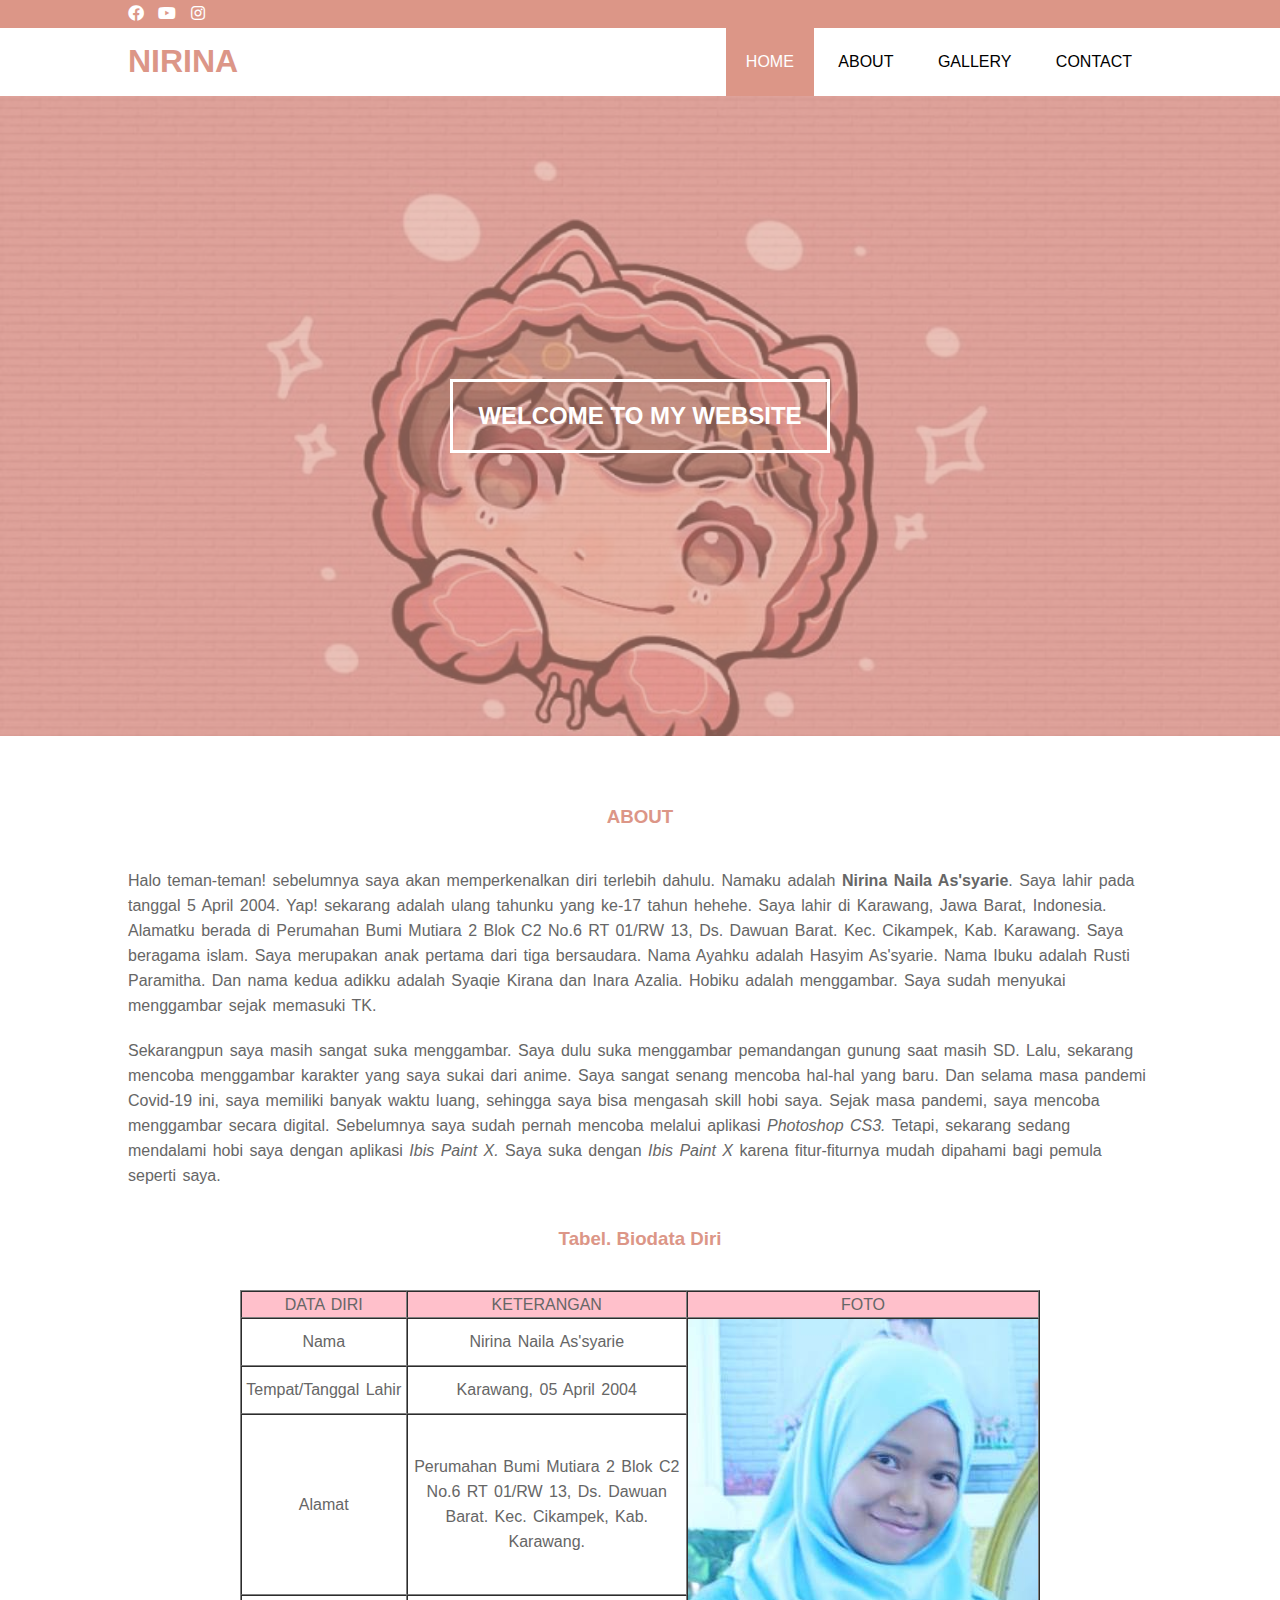
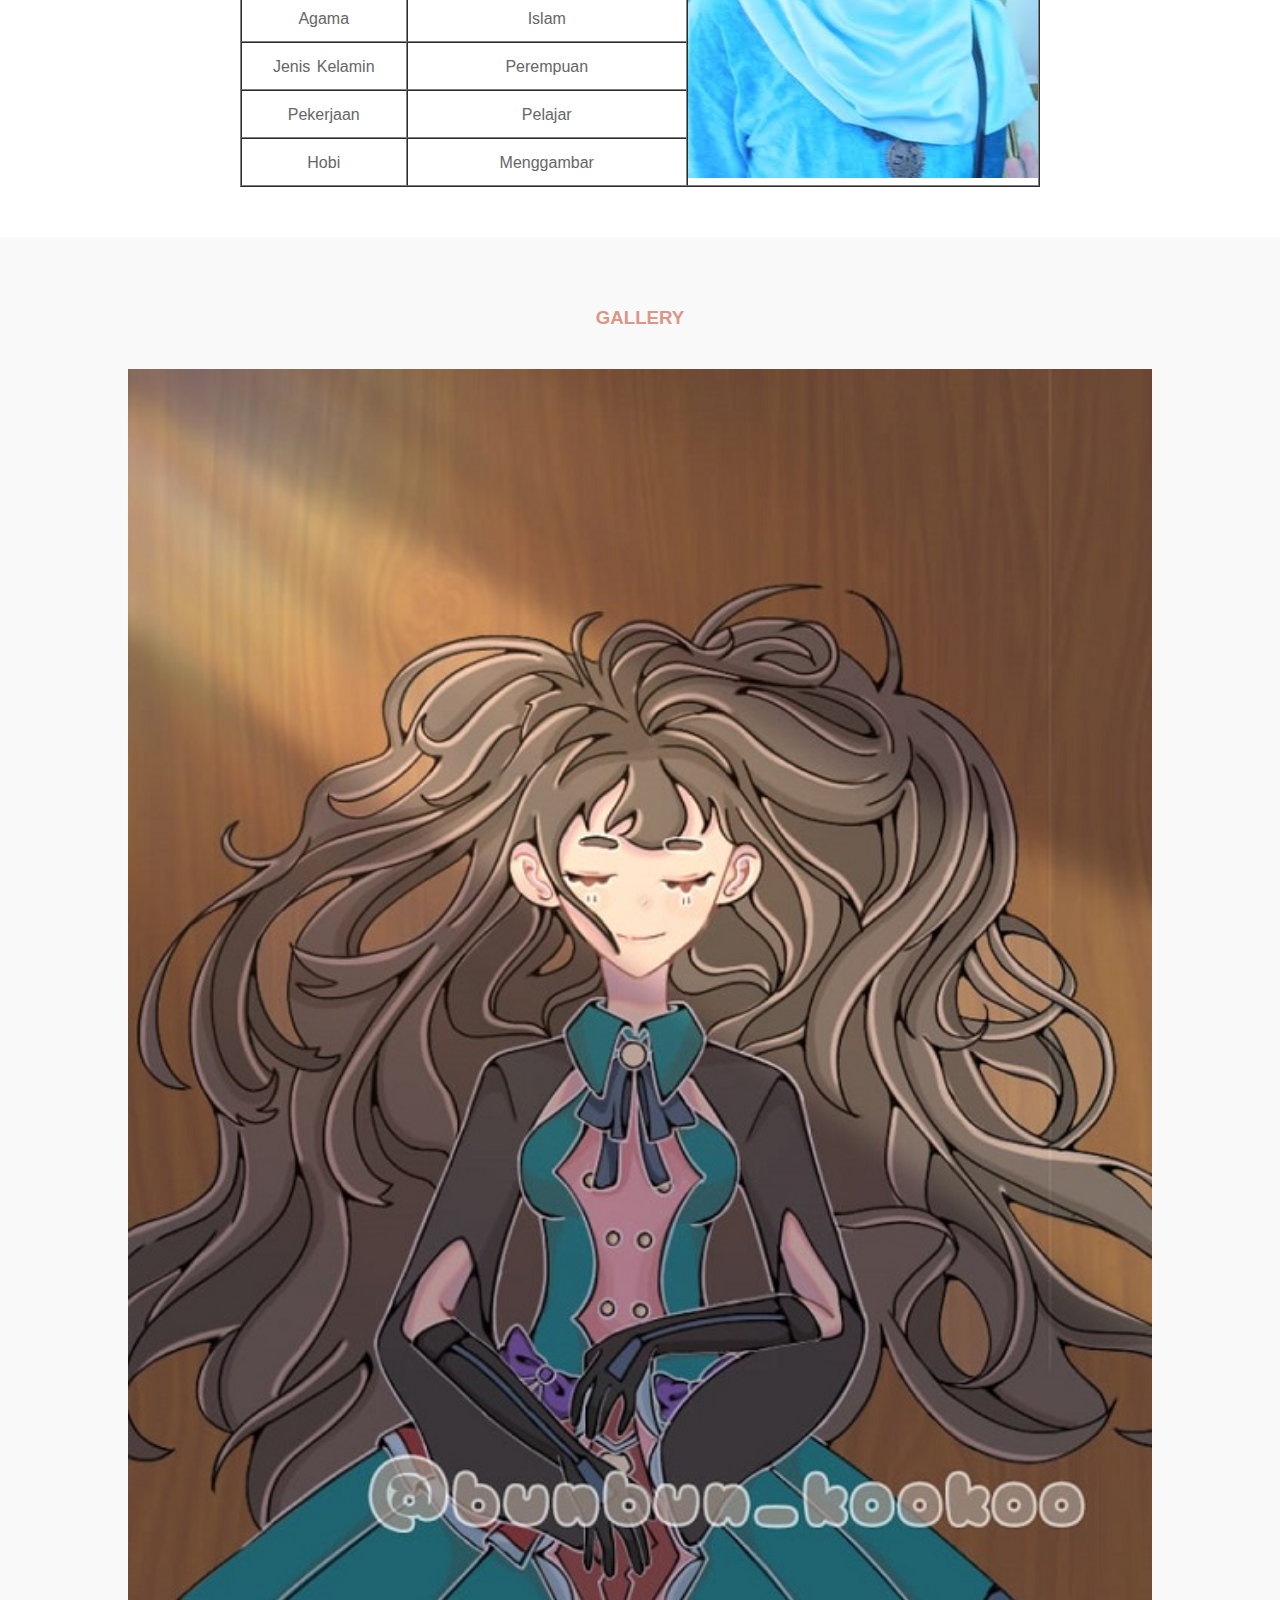
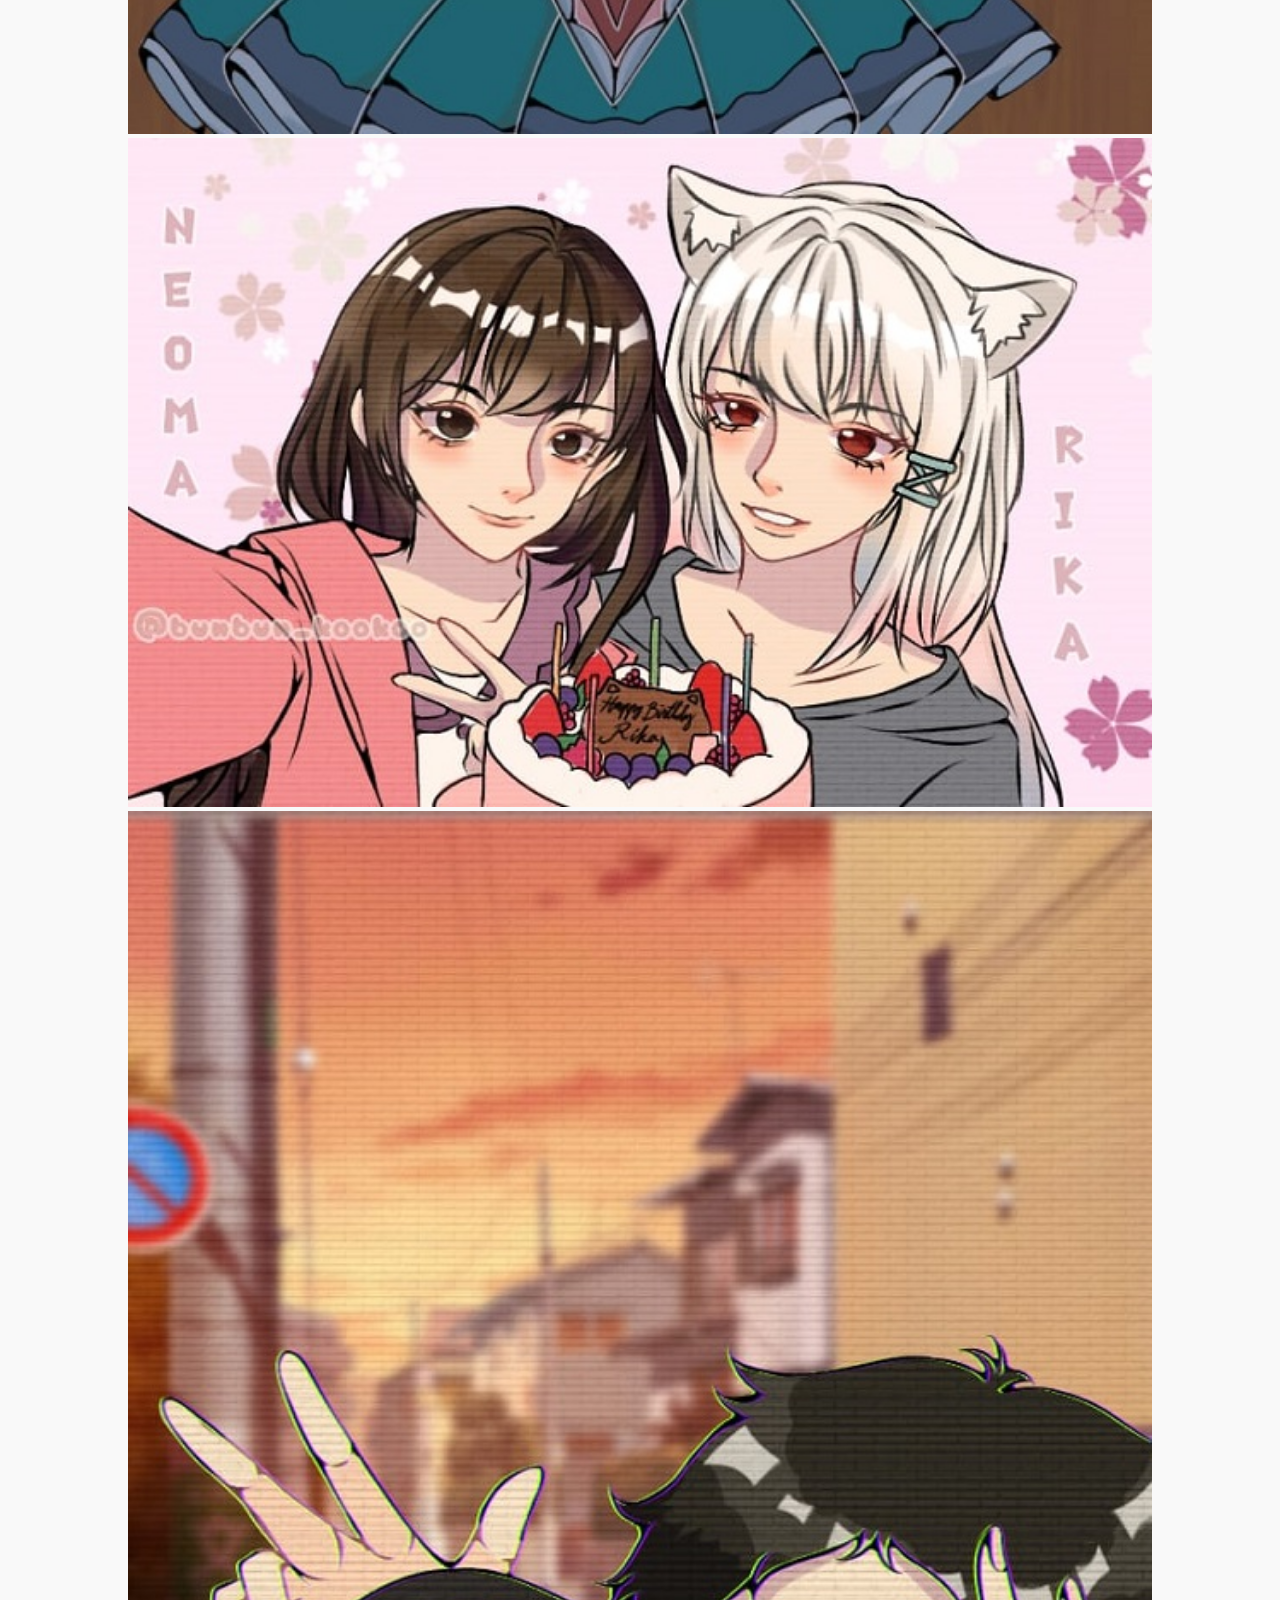
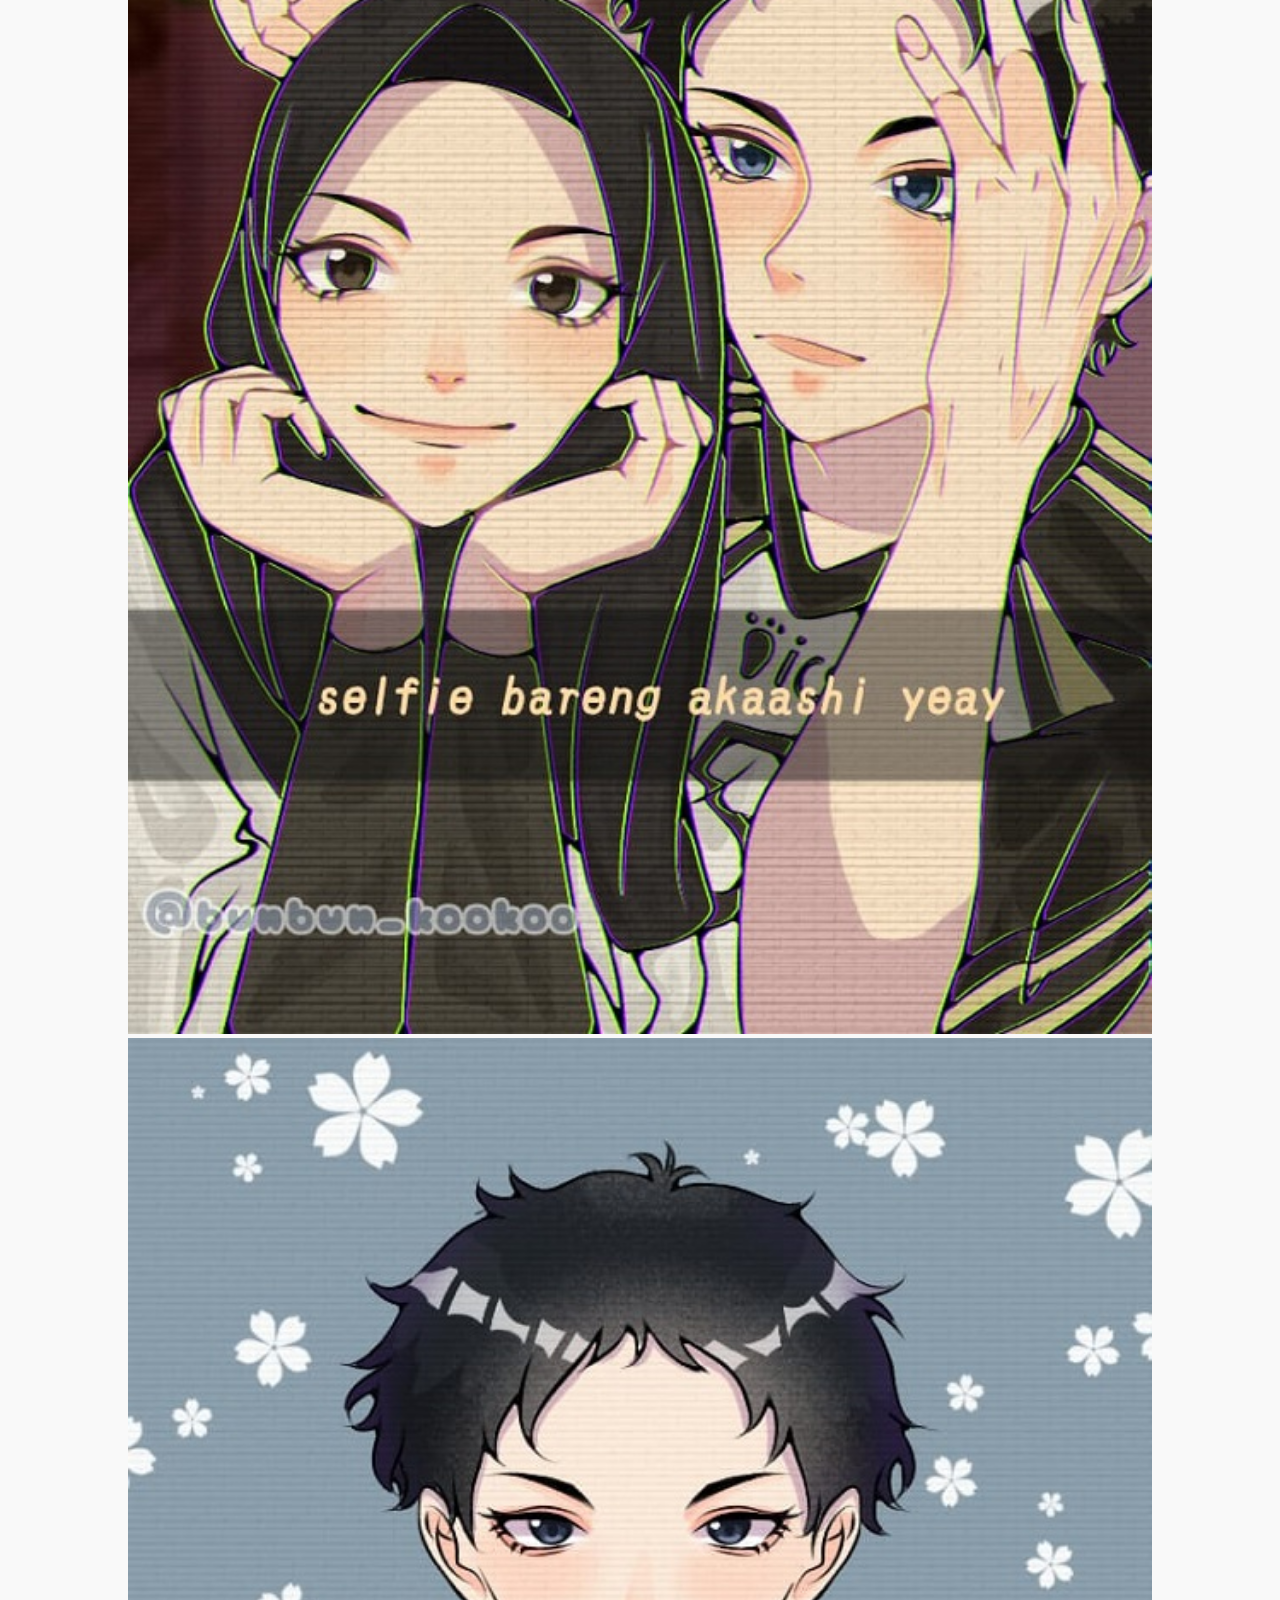
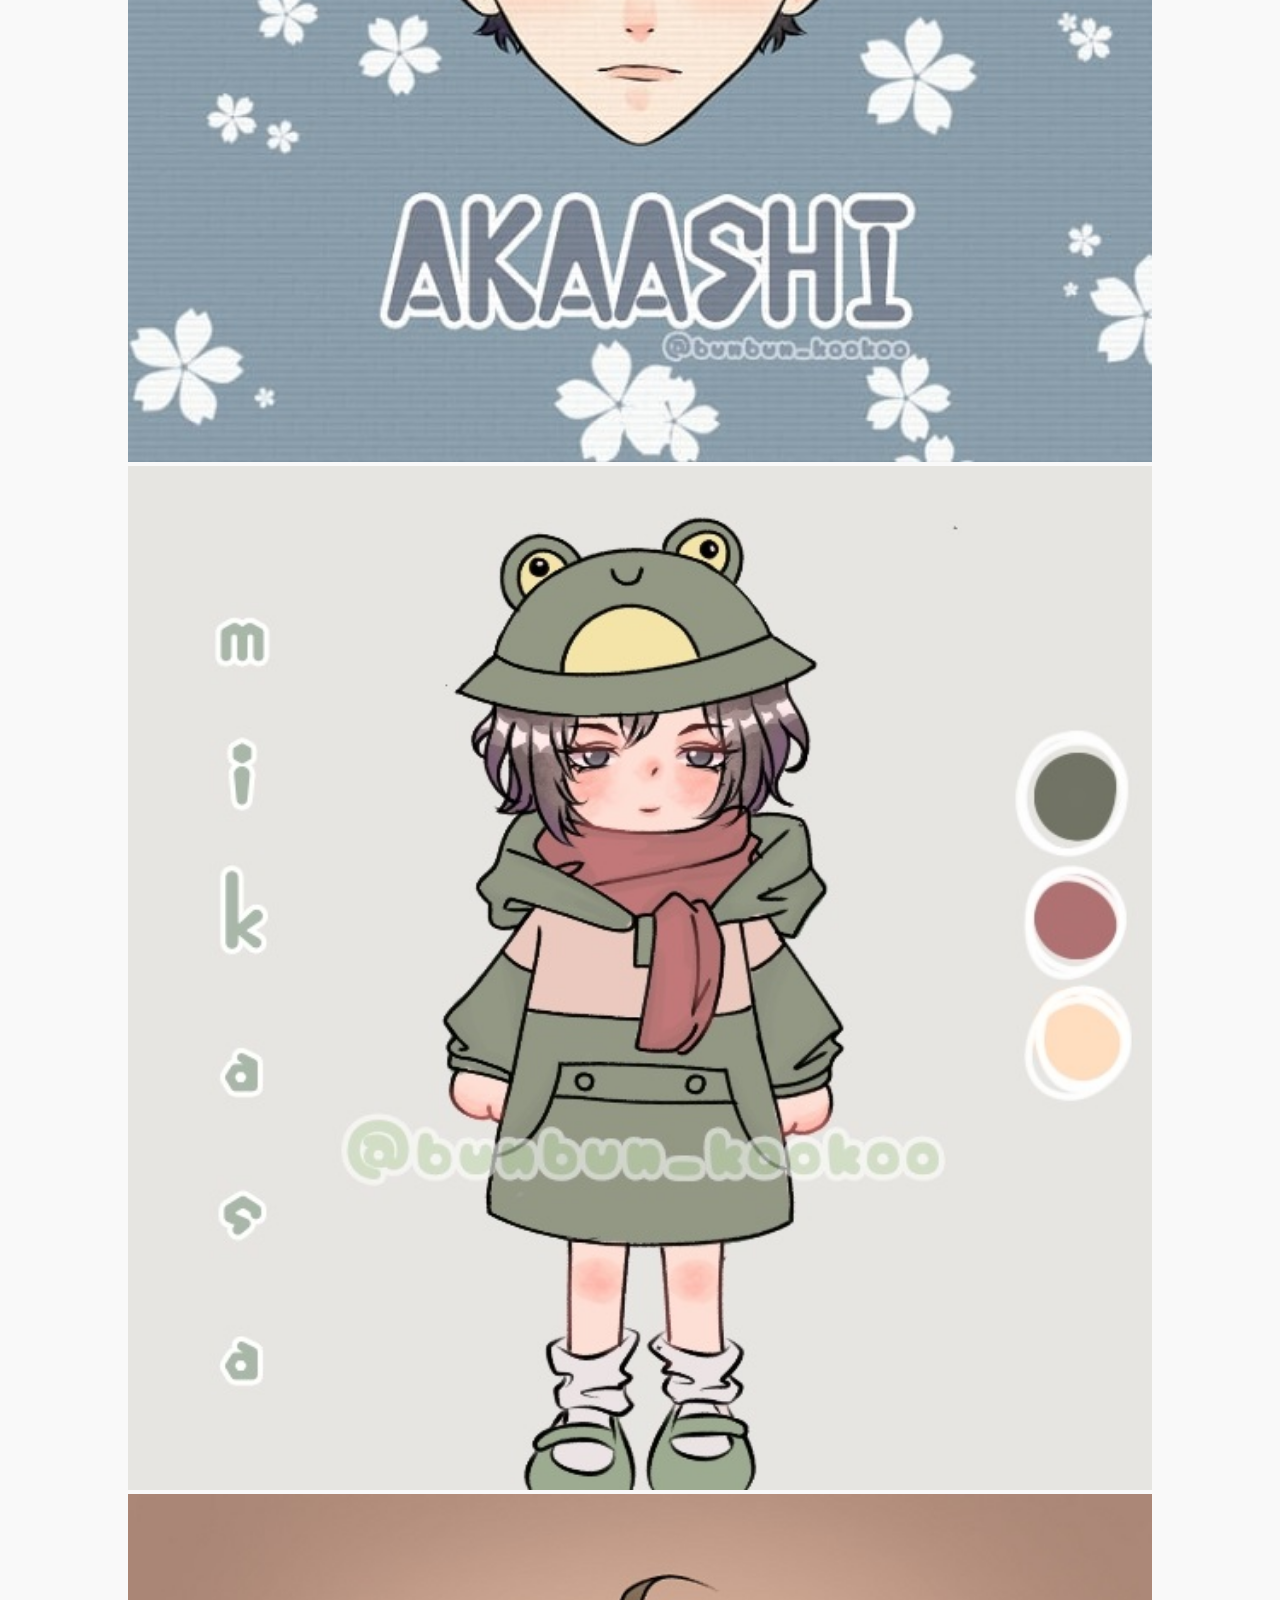
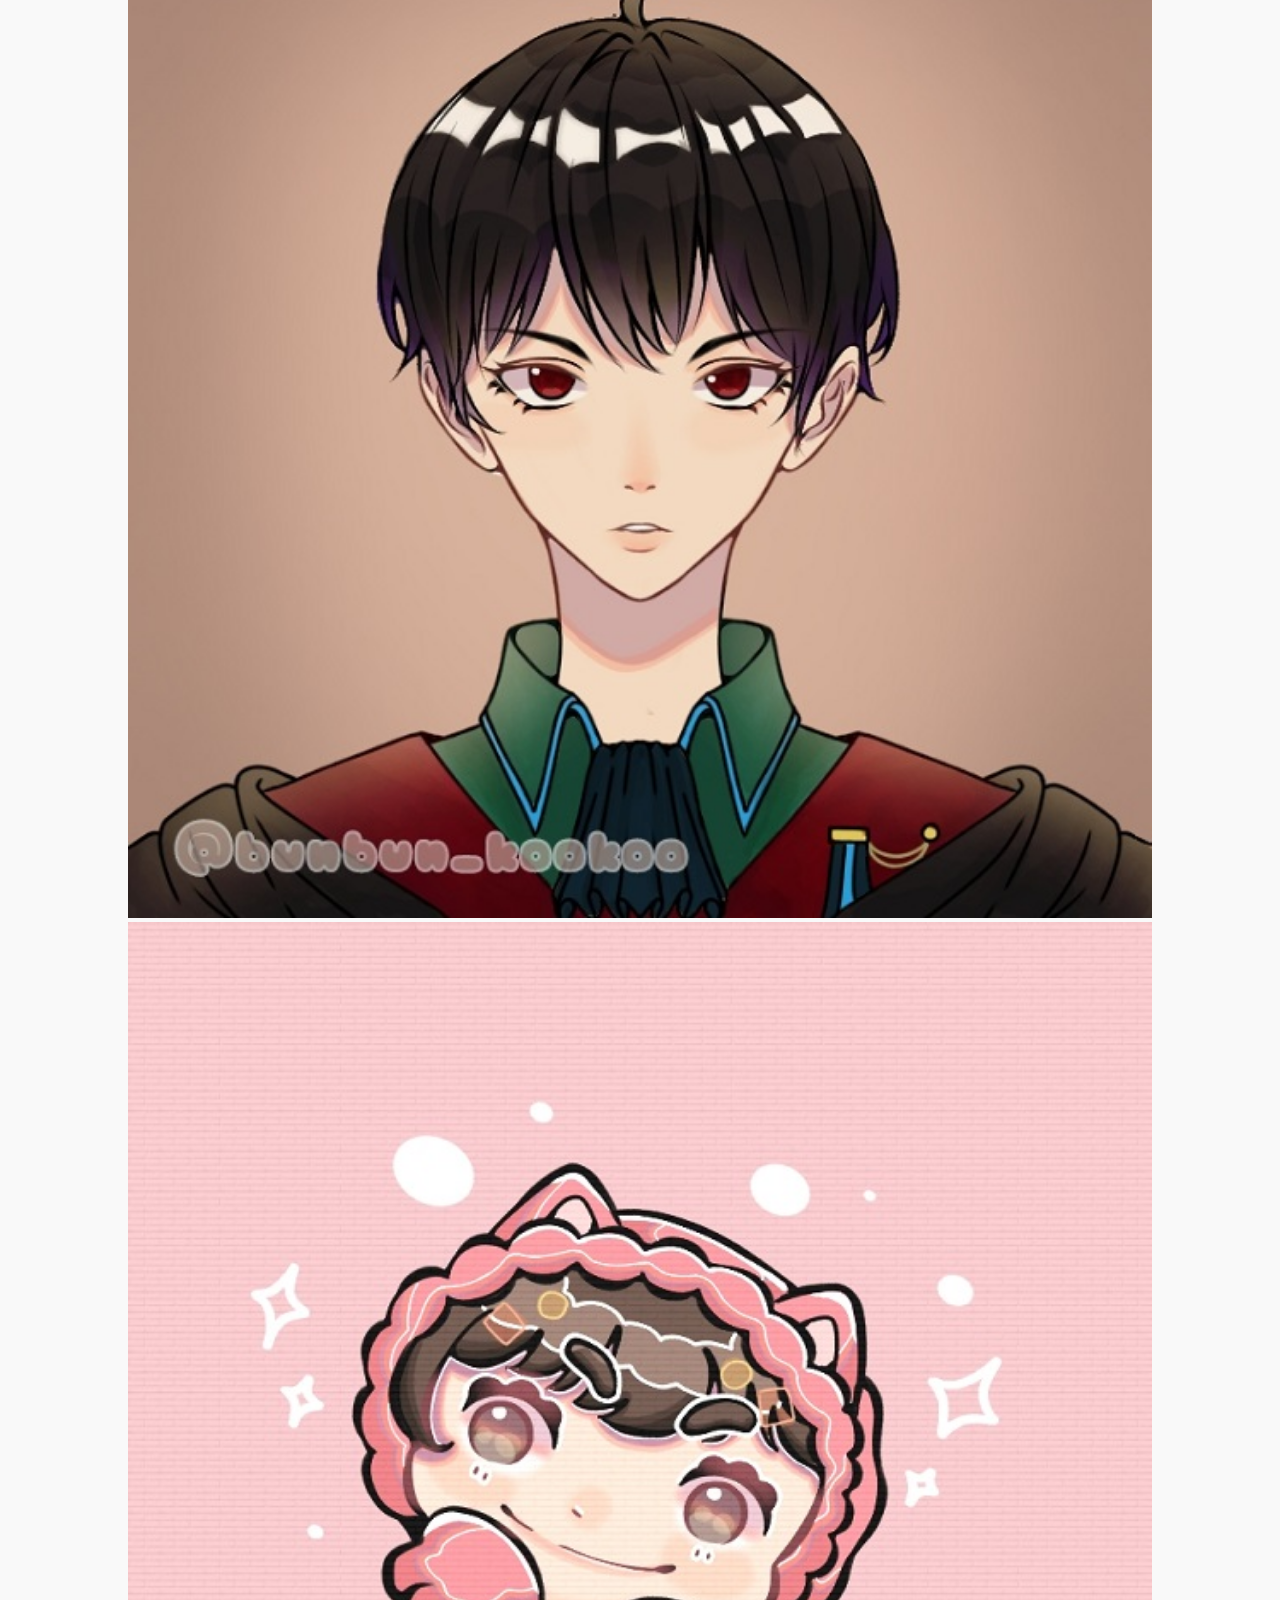
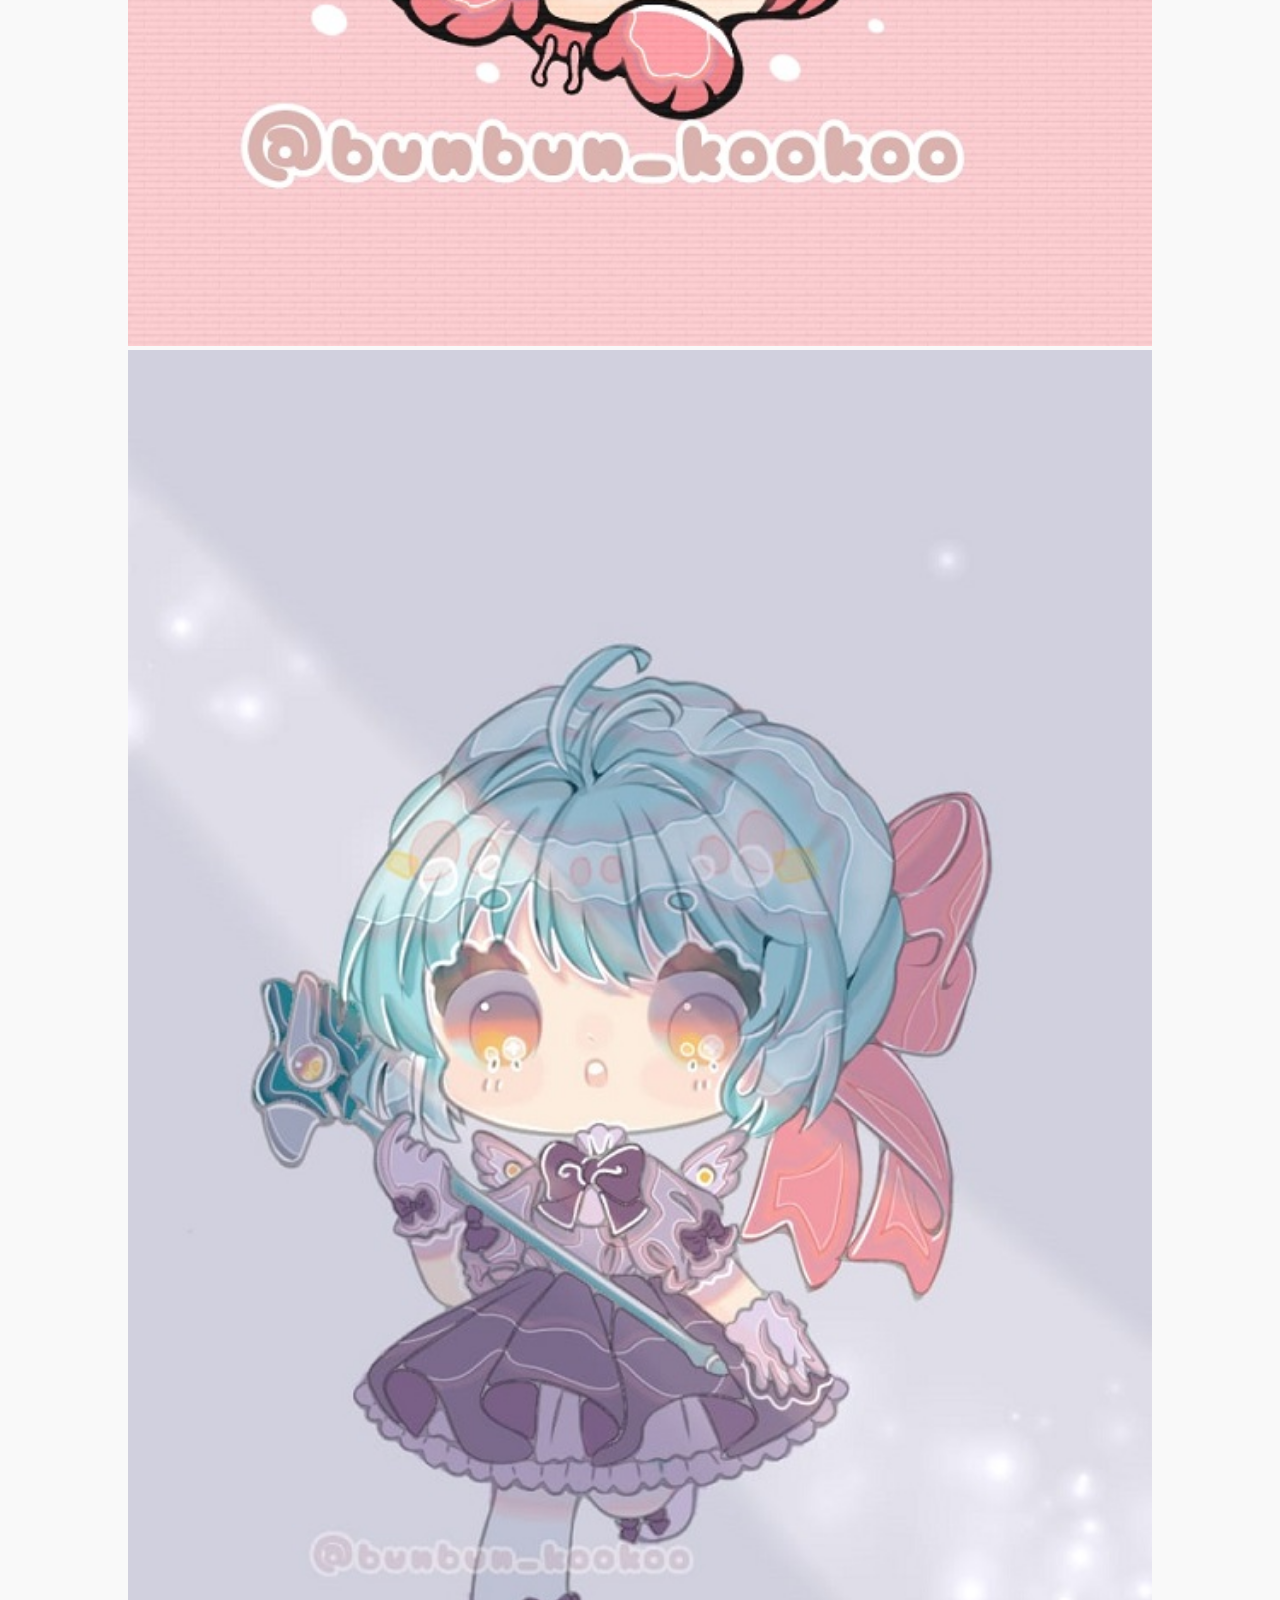
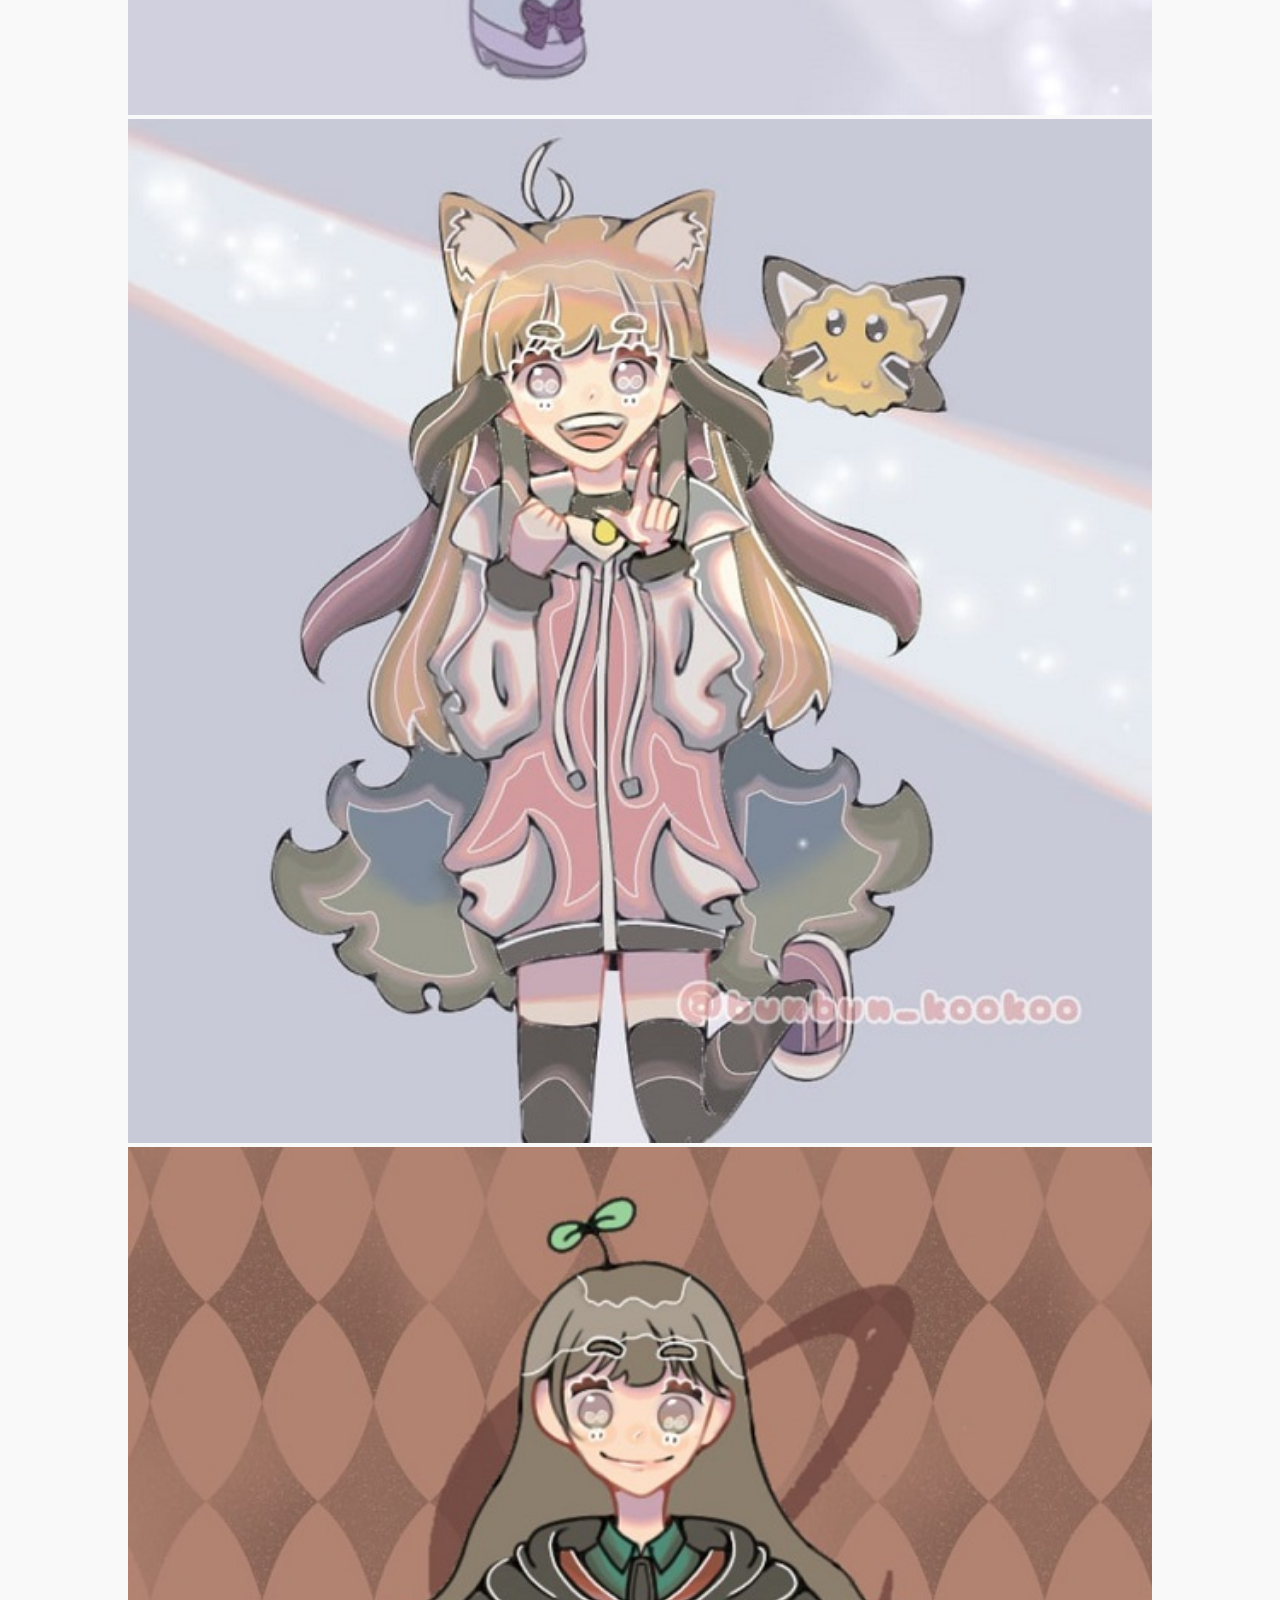
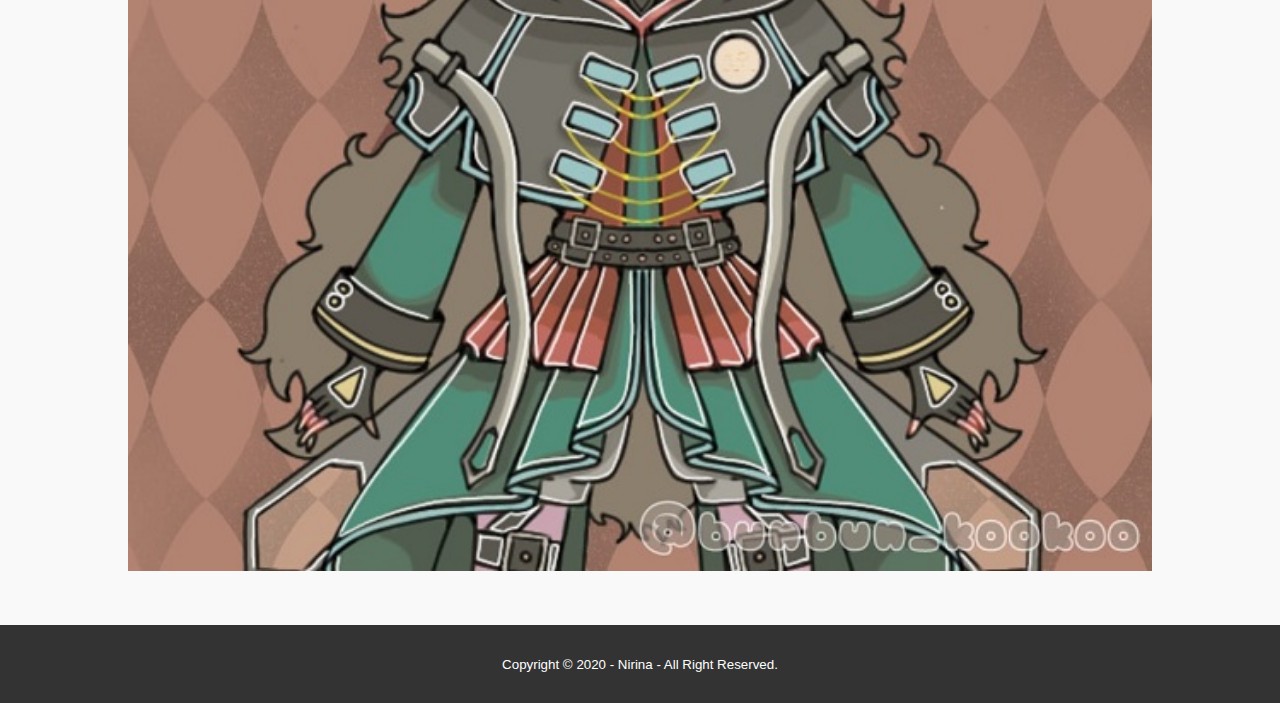
<file: index.html>
<!DOCTYPE html>
<html>
<head>
	<meta charset="utf-8">
	<meta name="viewport" content="width=device-width, initial-scale=1">
	<title>Nirina's Website</title>
<link href="style.css" rel="stylesheet">
<link rel="stylesheet" type="text/css" href="https://cdnjs.cloudflare.com/ajax/libs/font-awesome/5.15.3/css/all.min.css">
<script src="https://code.jquery.com/jquery-3.6.0.min.js" integrity="sha256-/xUj+3OJU5yExlq6GSYGSHk7tPXikynS7ogEvDej/m4=" crossorigin="anonymous"></script>	
</head>
<body>

<!--loader-->
<div class="bg-loader">
	<div class="loader"></div>
</div>

<!--header-->
<div class="medsos">
	<div class="container">
		<ul>
			<li><a href="https://web.facebook.com/nirina.naila.98/"><i class="fab fa-facebook"></i></a></li>
			<li><a href="https://www.youtube.com/channel/UCDLc21nDRYwBJJszqig-26Q/featured"><i class="fab fa-youtube"></i></a></li>
			<li><a href="https://www.instagram.com/nirinaassyr/"><i class="fab fa-instagram"></i></a></li>
		</ul>
	</div>
</div>
<header>
	<div class="container">
		<h1><a href="index.html">NIRINA</a></h1>
		<ul>
			<li class="active"><a href="index.html">HOME</a></li>
			<li><a href="about.html">ABOUT</a></li>
			<li><a href="gallery.html">GALLERY</a></li>
			<li><a href="contact.html">CONTACT</a></li>
		</ul>
</div>
</header>

<!--banner-->
<section class="banner">
	<h2>WELCOME TO MY WEBSITE</h2>
</section>

<!--about-->
<section class="about">
	<div class="container">
		<h3>ABOUT</h3>
		<p>Halo teman-teman! sebelumnya saya akan memperkenalkan diri terlebih dahulu. Namaku adalah <strong>Nirina Naila As'syarie</strong>. Saya lahir pada tanggal 5 April 2004. Yap! sekarang adalah ulang tahunku yang ke-17 tahun hehehe. Saya lahir di Karawang, Jawa Barat, Indonesia. Alamatku berada di Perumahan Bumi Mutiara 2 Blok C2 No.6 RT 01/RW 13, Ds. Dawuan Barat. Kec. Cikampek, Kab. Karawang. Saya beragama islam. Saya merupakan anak pertama dari tiga bersaudara. Nama Ayahku adalah Hasyim As'syarie. Nama Ibuku adalah Rusti Paramitha. Dan nama kedua adikku adalah Syaqie Kirana dan Inara Azalia. Hobiku adalah menggambar. Saya sudah menyukai menggambar sejak memasuki TK.</p>
		<p>Sekarangpun saya masih sangat suka menggambar. Saya dulu suka menggambar pemandangan gunung saat masih SD. Lalu, sekarang mencoba menggambar karakter yang saya sukai dari anime. Saya sangat senang mencoba hal-hal yang baru. Dan selama masa pandemi Covid-19 ini, saya memiliki banyak waktu luang, sehingga saya bisa mengasah skill hobi saya. Sejak masa pandemi, saya mencoba menggambar secara digital. Sebelumnya saya sudah pernah mencoba melalui aplikasi <i>Photoshop CS3.</i> Tetapi, sekarang sedang mendalami hobi saya dengan aplikasi <i>Ibis Paint X.</i> Saya suka dengan <i>Ibis Paint X</i> karena fitur-fiturnya mudah dipahami bagi pemula seperti saya. </p>
		<center><h3>Tabel. Biodata Diri</h3></center>
	<center><table border="1" cellspacing="0" cellpadding="5" align="center" width="800">
		<tr align="center" bgcolor="pink"> 
			<td width="200">DATA DIRI</td>
			<td width="400">KETERANGAN</td>
			<td width="200">FOTO</td>
		</tr>
		<tr>
			<td>Nama</td>
			<td>Nirina Naila As'syarie </td>
			<td rowspan="7"><img src="saya.jpg"></td>
		</tr>
		<tr>
			<td>Tempat/Tanggal Lahir</td>
			<td>Karawang, 05 April 2004</td>
		</tr>
		<tr>
			<td>Alamat</td>
			<td>Perumahan Bumi Mutiara 2 Blok C2 No.6 RT 01/RW 13, Ds. Dawuan Barat. Kec. Cikampek, Kab. Karawang.</td>
		</tr>
		<tr>
			<td>Agama</td>
			<td>Islam</td>
		</tr>
		<tr>
			<td>Jenis Kelamin</td>
			<td>Perempuan</td>
		</tr>
		<tr>
			<td>Pekerjaan</td>
			<td>Pelajar</td>
		</tr>
		<tr>
			<td>Hobi</td>
			<td>Menggambar</td>
		</tr>
	</table></center>

	</div>
</section>

<!--gallery-->
<section class="gallery">
	<div class="container">
		<h3>GALLERY</h3>
		<img src="1.jpg" width="100%">
		<img src="2.jpg" width="100%">
		<img src="3.jpg" width="100%">
		<img src="4.jpg" width="100%">
		<img src="5.jpg" width="100%">
		<img src="6.jpg" width="100%">
		<img src="7.jpg" width="100%">	
		<img src="8.jpg" width="100%">
		<img src="9.jpg" width="100%">
		<img src="10.jpg" width="100%">
	</div>
</section>

<!--footer-->
<footer>
	<div class="container">
		<small>Copyright © 2020 - Nirina - All Right Reserved.</small>
	</div>
</footer>

<script type="text/javascript">
	$(document).ready(function(){
		$(".bg-loader").hide();
		})
</script>
</body>
</html>
</file>
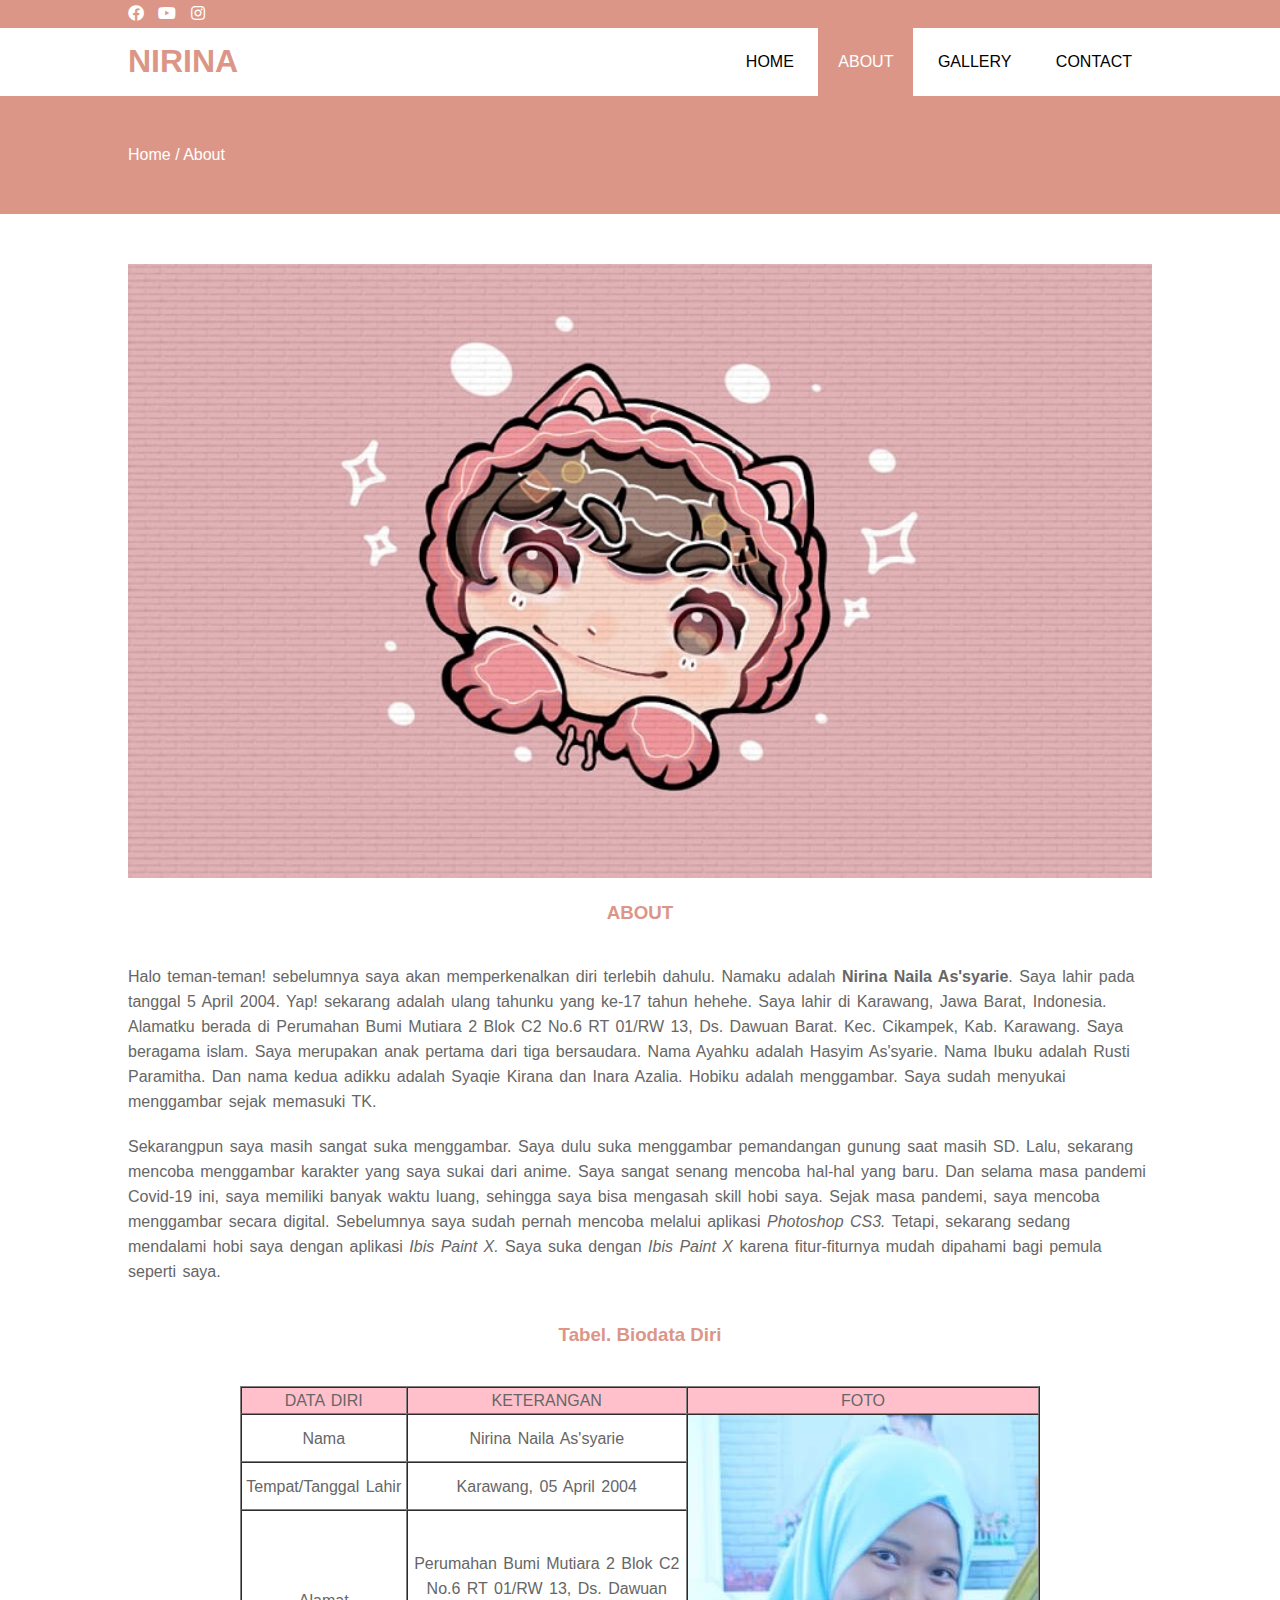
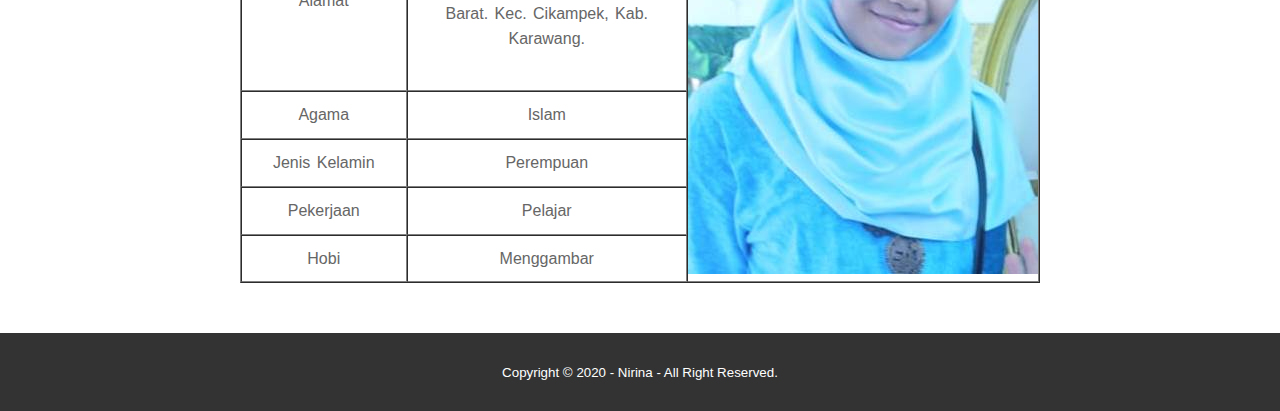
<file: about.html>
<!DOCTYPE html>
<html>
<head>
	<meta charset="utf-8">
	<meta name="viewport" content="width=device-width, initial-scale=1">
	<title>Nirina's Website</title>
<link href="style.css" rel="stylesheet">
<link rel="stylesheet" type="text/css" href="https://cdnjs.cloudflare.com/ajax/libs/font-awesome/5.15.3/css/all.min.css">
<script src="https://code.jquery.com/jquery-3.6.0.min.js" integrity="sha256-/xUj+3OJU5yExlq6GSYGSHk7tPXikynS7ogEvDej/m4=" crossorigin="anonymous"></script>	
</head>
<body>

<!--loader-->
<div class="bg-loader">
	<div class="loader"></div>
</div>

<!--header-->
<div class="medsos">
	<div class="container">
		<ul>
			<li><a href="https://web.facebook.com/nirina.naila.98/"><i class="fab fa-facebook"></i></a></li>
			<li><a href="https://www.youtube.com/channel/UCDLc21nDRYwBJJszqig-26Q/featured"><i class="fab fa-youtube"></i></a></li>
			<li><a href="https://www.instagram.com/nirinaassyr/"><i class="fab fa-instagram"></i></a></li>
		</ul>
	</div>
</div>
<header>
	<div class="container">
		<h1><a href="index.html">NIRINA</a></h1>
		<ul>
			<li><a href="index.html">HOME</a></li>
			<li class="active"><a href="about.html">ABOUT</a></li>
			<li><a href="gallery.html">GALLERY</a></li>
			<li><a href="contact.html">CONTACT</a></li>
		</ul>
</div>
</header>

<!--label-->
<section class="label">
	<div class="container">
		<p>Home / About</p>
	</div>
</section>

<!--about-->
<section class="about">
	<div class="container">
		<img src="banner.jpg" width="100%">
		<h3>ABOUT</h3>
		<p>Halo teman-teman! sebelumnya saya akan memperkenalkan diri terlebih dahulu. Namaku adalah <strong>Nirina Naila As'syarie</strong>. Saya lahir pada tanggal 5 April 2004. Yap! sekarang adalah ulang tahunku yang ke-17 tahun hehehe. Saya lahir di Karawang, Jawa Barat, Indonesia. Alamatku berada di Perumahan Bumi Mutiara 2 Blok C2 No.6 RT 01/RW 13, Ds. Dawuan Barat. Kec. Cikampek, Kab. Karawang. Saya beragama islam. Saya merupakan anak pertama dari tiga bersaudara. Nama Ayahku adalah Hasyim As'syarie. Nama Ibuku adalah Rusti Paramitha. Dan nama kedua adikku adalah Syaqie Kirana dan Inara Azalia. Hobiku adalah menggambar. Saya sudah menyukai menggambar sejak memasuki TK.</p>
		<p>Sekarangpun saya masih sangat suka menggambar. Saya dulu suka menggambar pemandangan gunung saat masih SD. Lalu, sekarang mencoba menggambar karakter yang saya sukai dari anime. Saya sangat senang mencoba hal-hal yang baru. Dan selama masa pandemi Covid-19 ini, saya memiliki banyak waktu luang, sehingga saya bisa mengasah skill hobi saya. Sejak masa pandemi, saya mencoba menggambar secara digital. Sebelumnya saya sudah pernah mencoba melalui aplikasi <i>Photoshop CS3.</i> Tetapi, sekarang sedang mendalami hobi saya dengan aplikasi <i>Ibis Paint X.</i> Saya suka dengan <i>Ibis Paint X</i> karena fitur-fiturnya mudah dipahami bagi pemula seperti saya. </p>
		<center><h3>Tabel. Biodata Diri</h3></center>
	<center><table border="1" cellspacing="0" cellpadding="5" align="center" width="800">
		<tr align="center" bgcolor="pink"> 
			<td width="200">DATA DIRI</td>
			<td width="400">KETERANGAN</td>
			<td width="200">FOTO</td>
		</tr>
		<tr>
			<td>Nama</td>
			<td>Nirina Naila As'syarie </td>
			<td rowspan="7"><img src="saya.jpg"></td>
		</tr>
		<tr>
			<td>Tempat/Tanggal Lahir</td>
			<td>Karawang, 05 April 2004</td>
		</tr>
		<tr>
			<td>Alamat</td>
			<td>Perumahan Bumi Mutiara 2 Blok C2 No.6 RT 01/RW 13, Ds. Dawuan Barat. Kec. Cikampek, Kab. Karawang.</td>
		</tr>
		<tr>
			<td>Agama</td>
			<td>Islam</td>
		</tr>
		<tr>
			<td>Jenis Kelamin</td>
			<td>Perempuan</td>
		</tr>
		<tr>
			<td>Pekerjaan</td>
			<td>Pelajar</td>
		</tr>
		<tr>
			<td>Hobi</td>
			<td>Menggambar</td>
		</tr>
	</table></center>

	</div>
</section>

<!--footer-->
<footer>
	<div class="container">
		<small>Copyright © 2020 - Nirina - All Right Reserved.</small>
	</div>
</footer>

<script type="text/javascript">
	$(document).ready(function(){
		$(".bg-loader").hide();
		})
</script>
</body>
</html>
</file>
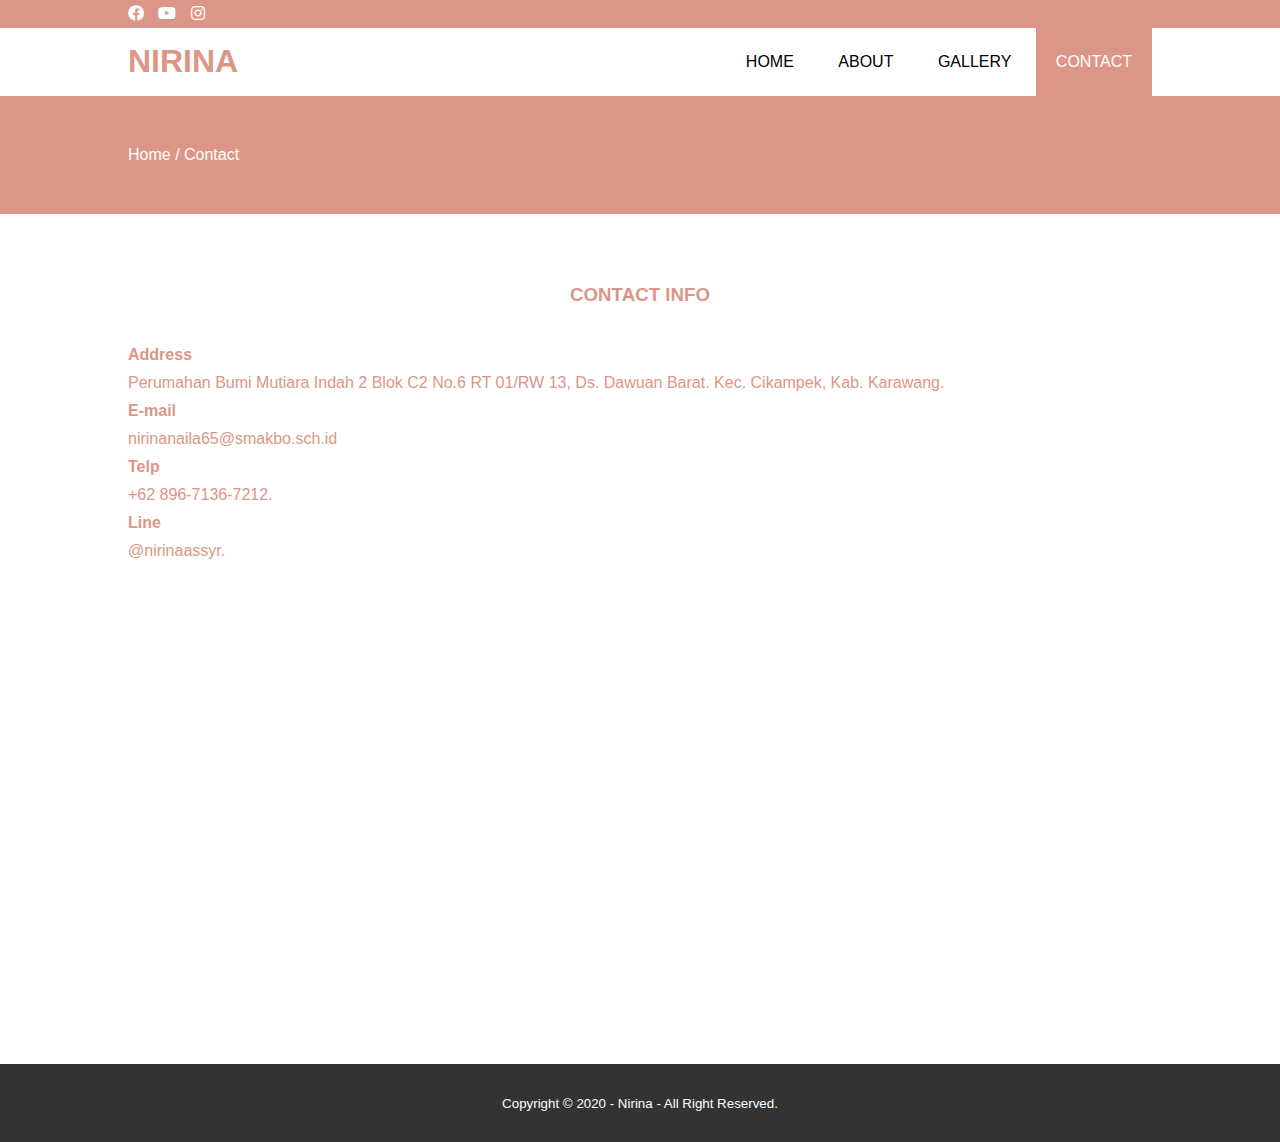
<file: contact.html>
<!DOCTYPE html>
<html>
<head>
	<meta charset="utf-8">
	<meta name="viewport" content="width=device-width, initial-scale=1">
	<title>Nirina's Website</title>
<link href="style.css" rel="stylesheet">
<link rel="stylesheet" type="text/css" href="https://cdnjs.cloudflare.com/ajax/libs/font-awesome/5.15.3/css/all.min.css">
<script src="https://code.jquery.com/jquery-3.6.0.min.js" integrity="sha256-/xUj+3OJU5yExlq6GSYGSHk7tPXikynS7ogEvDej/m4=" crossorigin="anonymous"></script>	
</head>
<body>

<!--loader-->
<div class="bg-loader">
	<div class="loader"></div>
</div>

<!--header-->
<div class="medsos">
	<div class="container">
		<ul>
			<li><a href="https://web.facebook.com/nirina.naila.98/"><i class="fab fa-facebook"></i></a></li>
			<li><a href="https://www.youtube.com/channel/UCDLc21nDRYwBJJszqig-26Q/featured"><i class="fab fa-youtube"></i></a></li>
			<li><a href="https://www.instagram.com/nirinaassyr/"><i class="fab fa-instagram"></i></a></li>
		</ul>
	</div>
</div>
<header>
	<div class="container">
		<h1><a href="index.html">NIRINA</a></h1>
		<ul>
			<li><a href="index.html">HOME</a></li>
			<li><a href="about.html">ABOUT</a></li>
			<li><a href="gallery.html">GALLERY</a></li>
			<li class="active"><a href="contact.html">CONTACT</a></li>
		</ul>
</div>
</header>

<!--label-->
<section class="label">
	<div class="container">
		<p>Home / Contact</p>
	</div>
</section>

<!--contact-->
<section class="contact">
	<div class="container">
		<h3>CONTACT INFO</h3>
		<div class="box">
			<div class="col-4">
				<h4>Address</h4>
				<p>Perumahan Bumi Mutiara Indah 2 Blok C2 No.6 RT 01/RW 13, Ds. Dawuan Barat. Kec. Cikampek, Kab. Karawang.</p>
			</div>
			<div class="col-4">
				<h4>E-mail</h4>
				<p>nirinanaila65@smakbo.sch.id</p>
			</div>
			<div class="col-4">
				<h4>Telp</h4>
				<p>+62 896-7136-7212.</p>
			</div>
			<div class="col-4">
				<h4>Line</h4>
				<p>@nirinaassyr.</p>
			</div>
		</div>
		<iframe src="https://www.google.com/maps/embed?pb=!1m18!1m12!1m3!1d991.2586086659761!2d107.42732740000001!3d-6.389558299999998!2m3!1f0!2f0!3f0!3m2!1i1024!2i768!4f13.1!3m3!1m2!1s0x2e6973b23c0578b3%3A0x4866b6e3f6b06928!2sCikampek%2C%20West%20Dawuan%2C%20Cikampek%2C%20Karawang%20Regency%2C%20West%20Java%2041373!5e0!3m2!1sen!2sid!4v1623676768751!5m2!1sen!2sid" width="100%" height="450" style="border:0;" allowfullscreen="" loading="lazy"></iframe>
	</div>
</section>

<!--footer-->
<footer>
	<div class="container">
		<small>Copyright © 2020 - Nirina - All Right Reserved.</small>
	</div>
</footer>

<script type="text/javascript">
	$(document).ready(function(){
		$(".bg-loader").hide();
		})
</script>
</body>
</html>
</file>
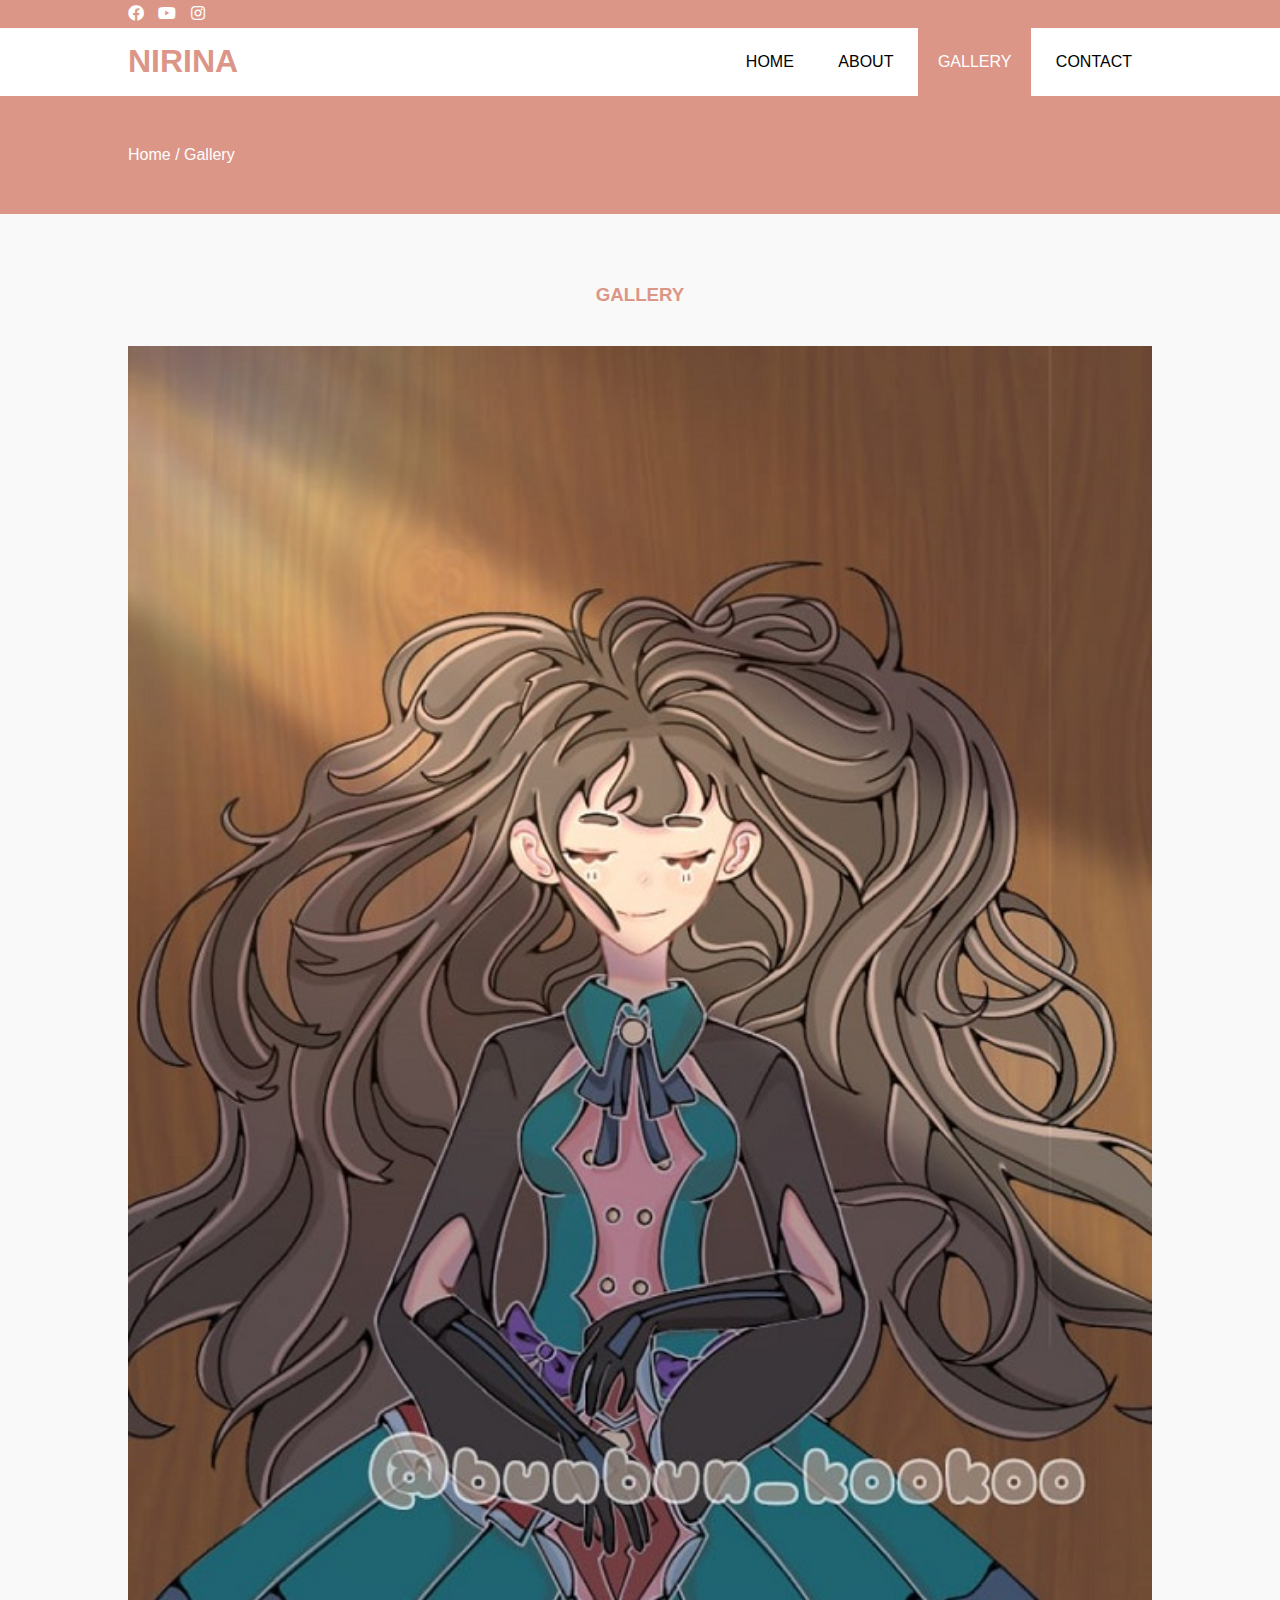
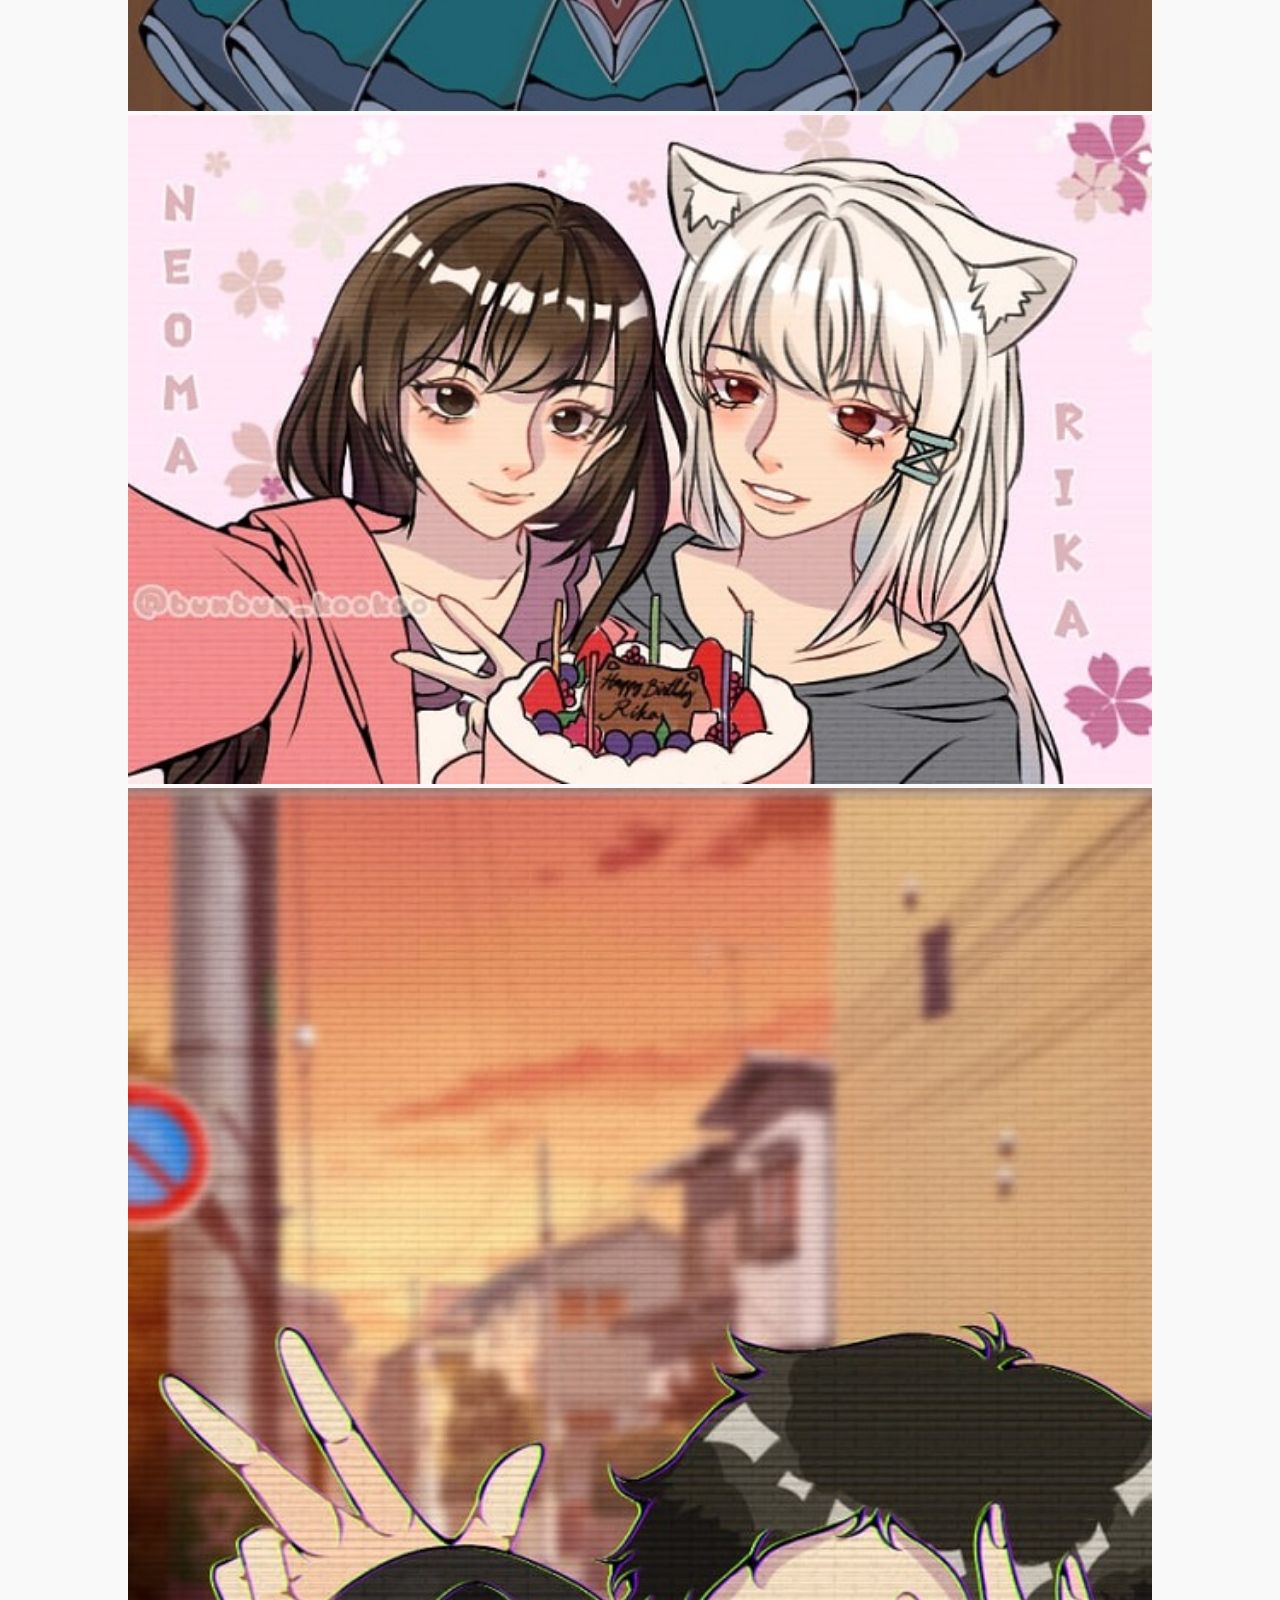
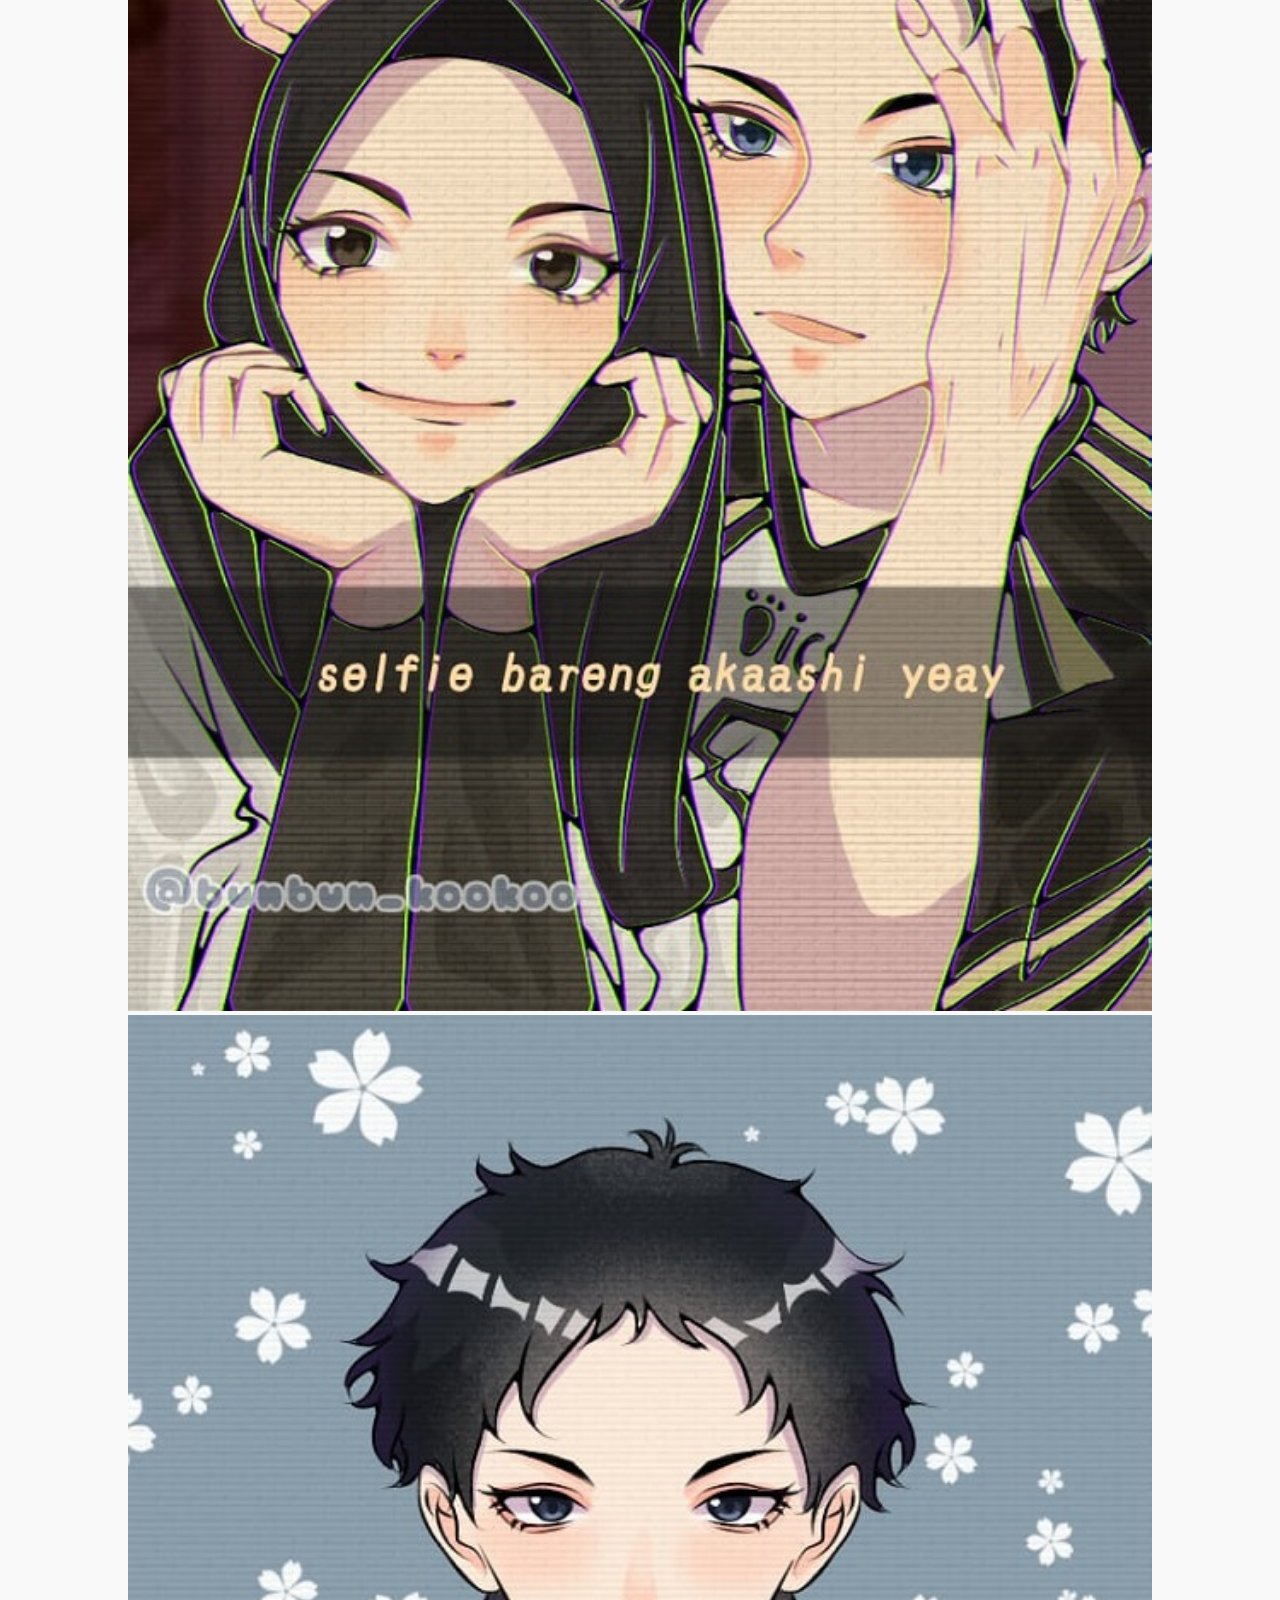
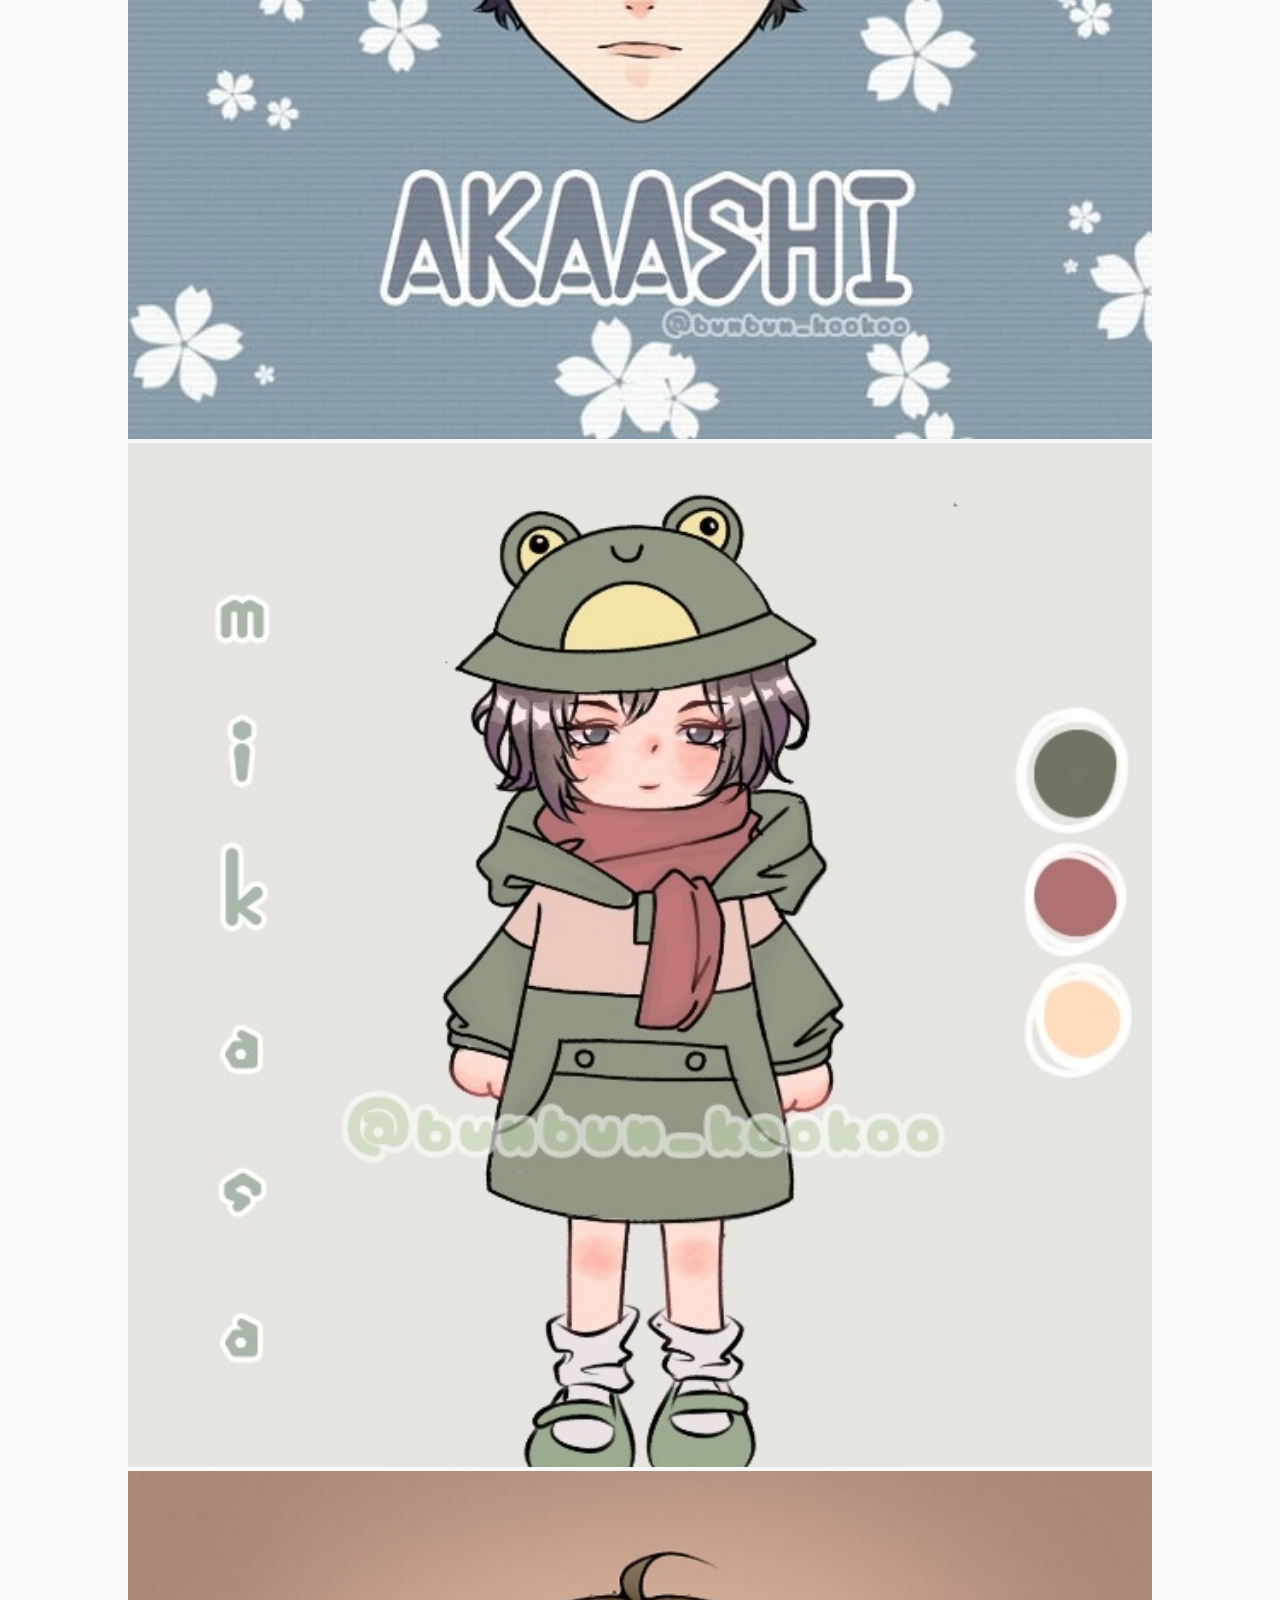
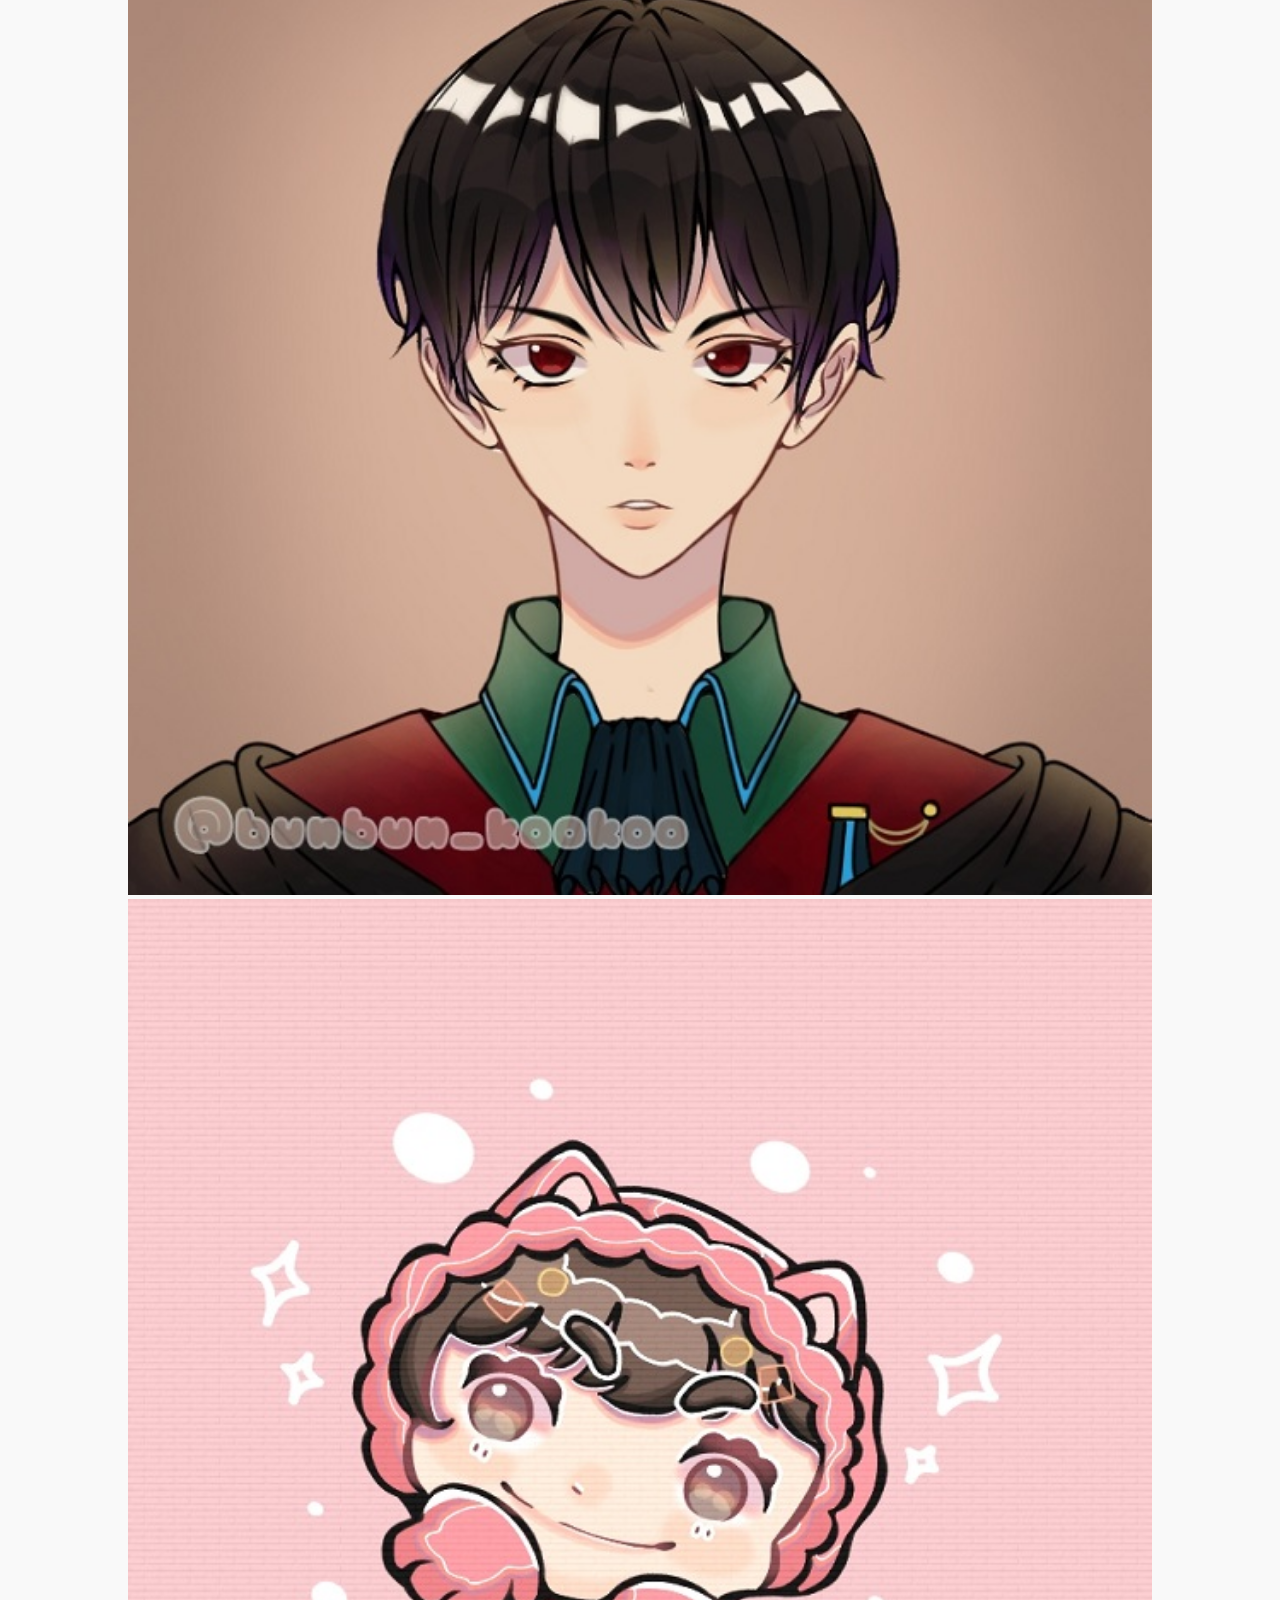
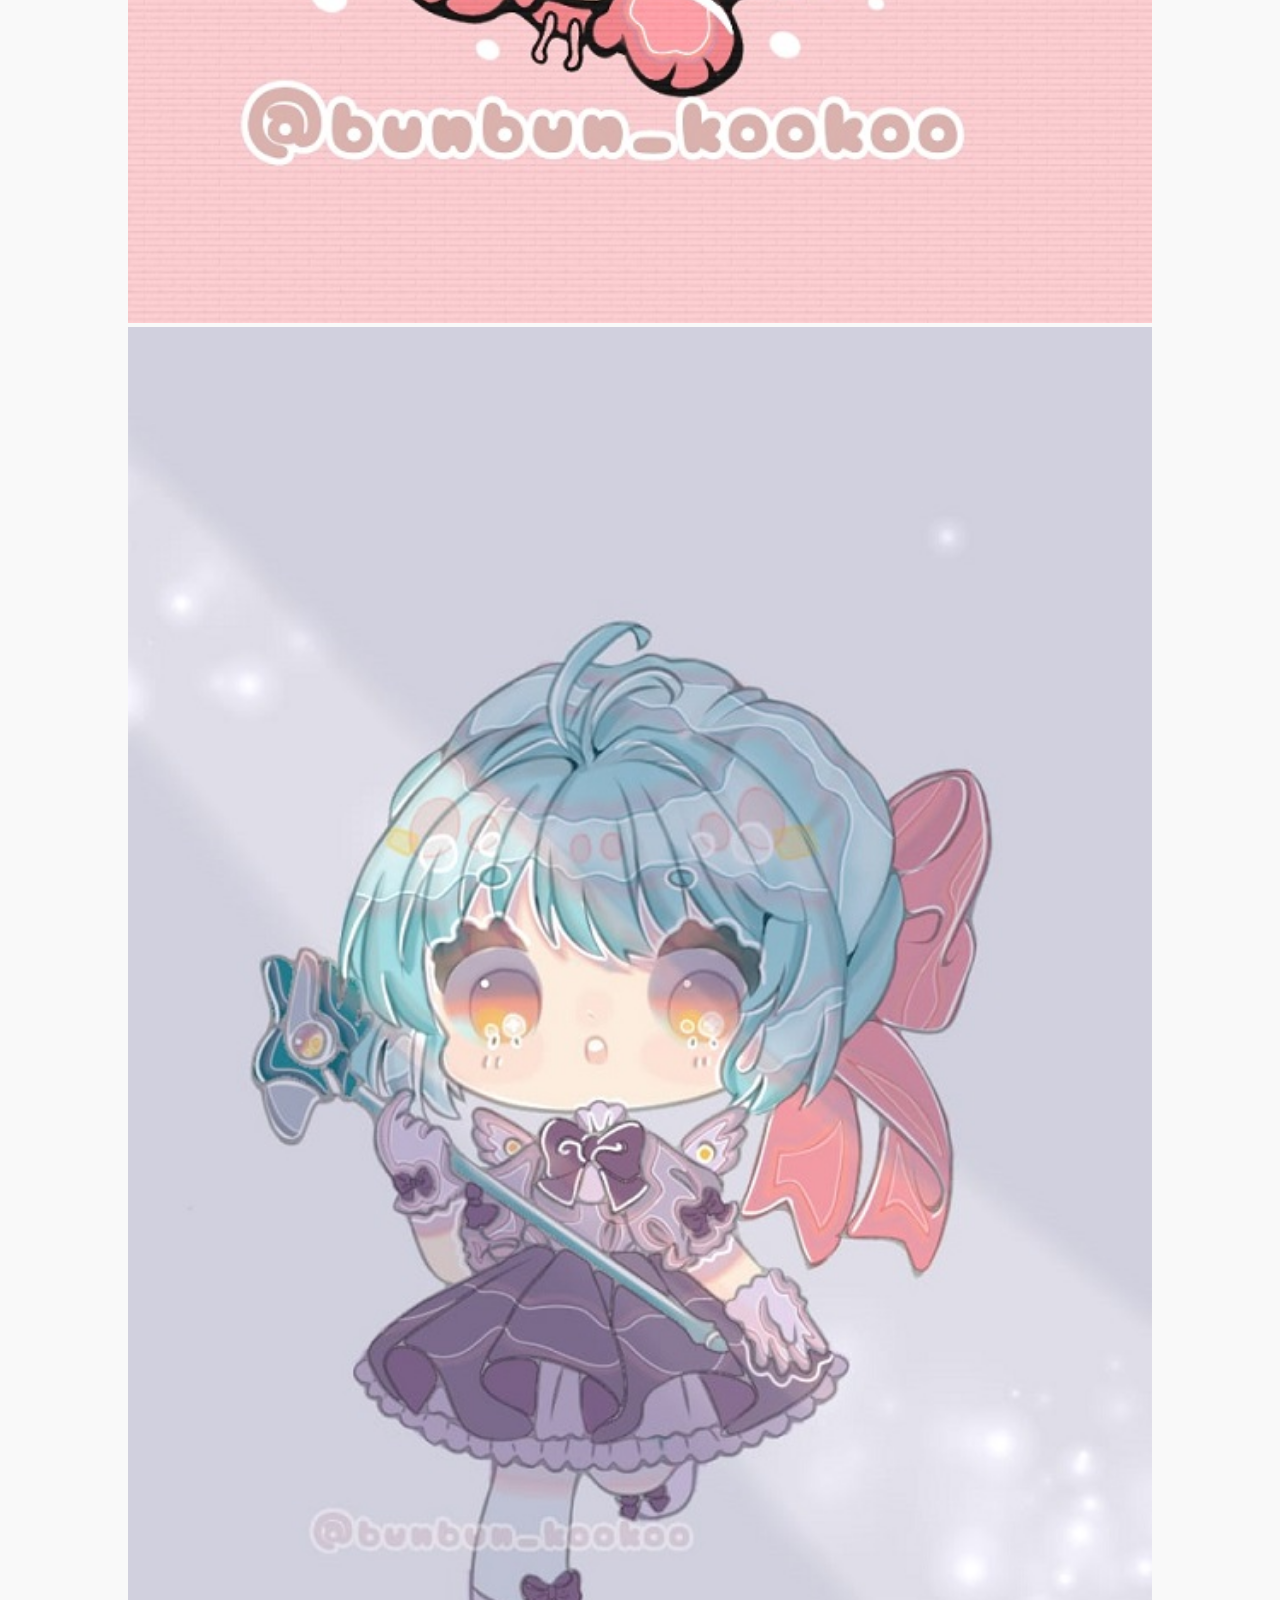
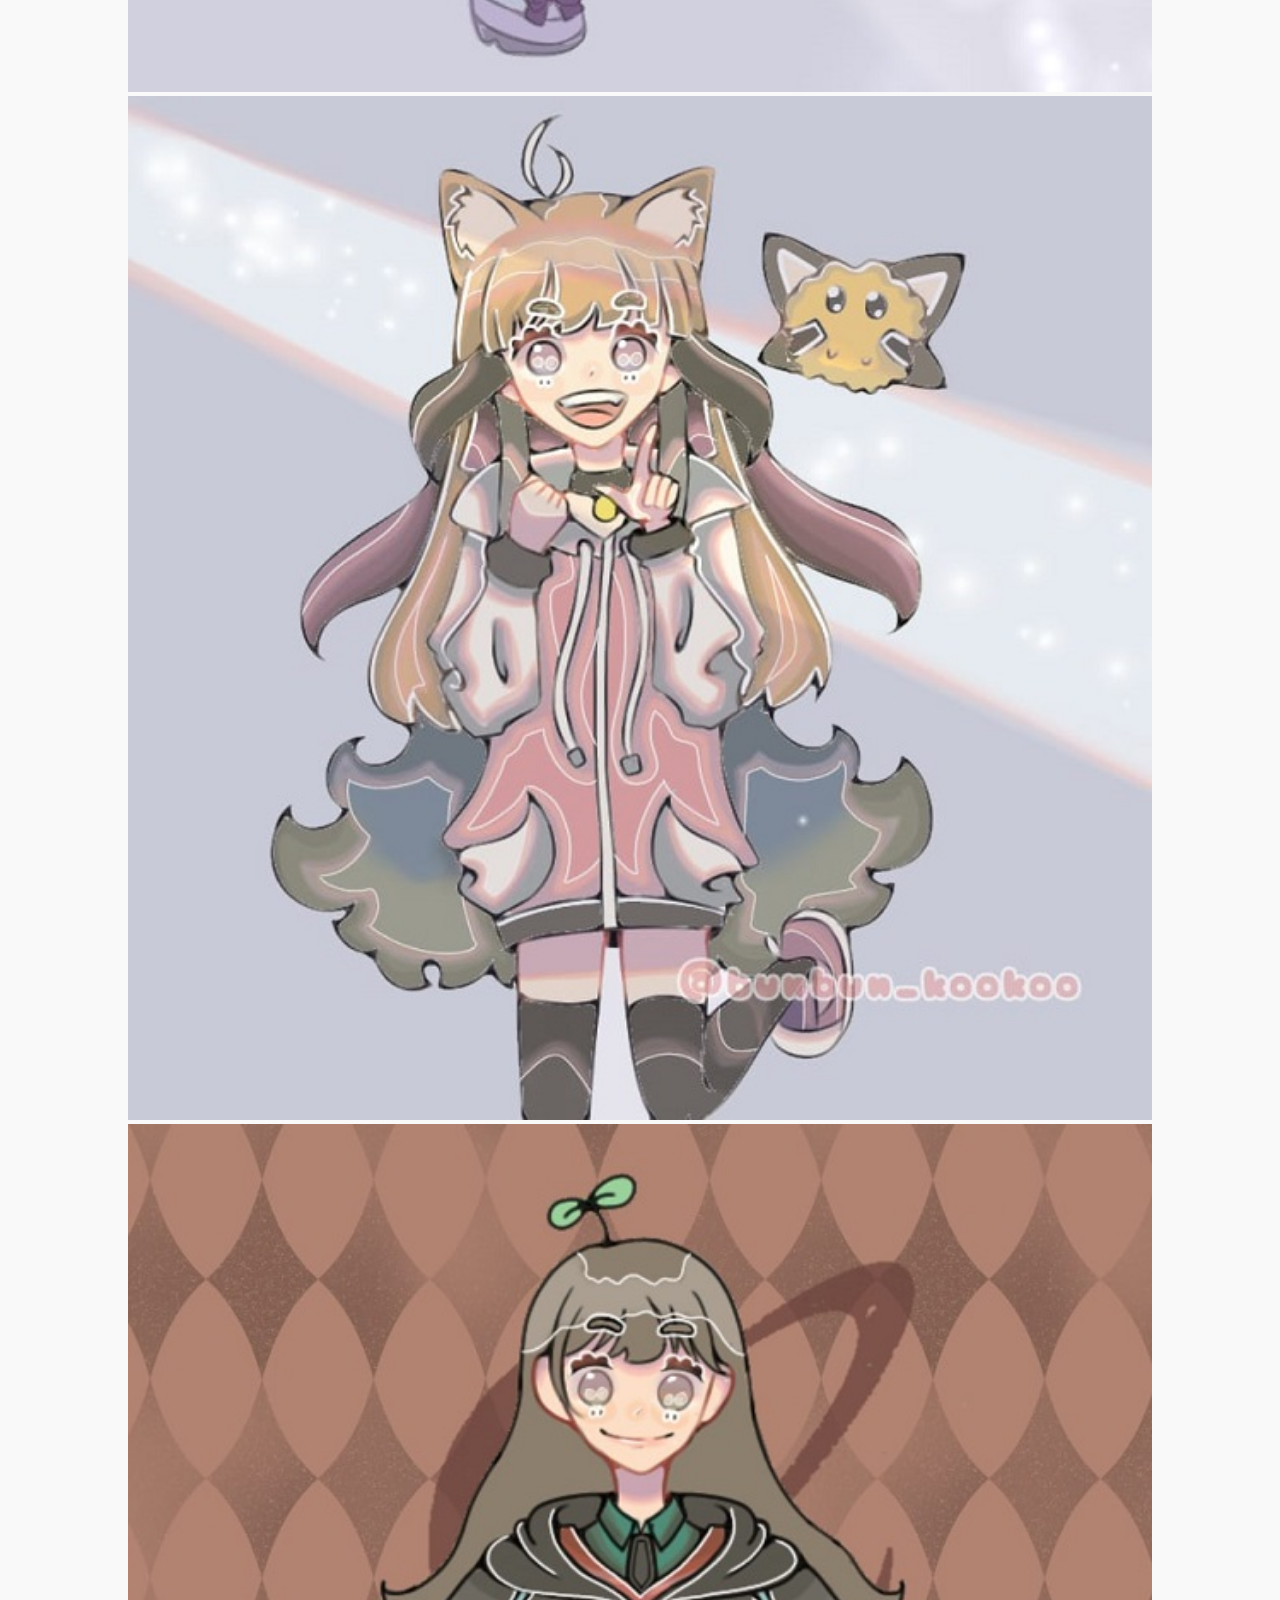
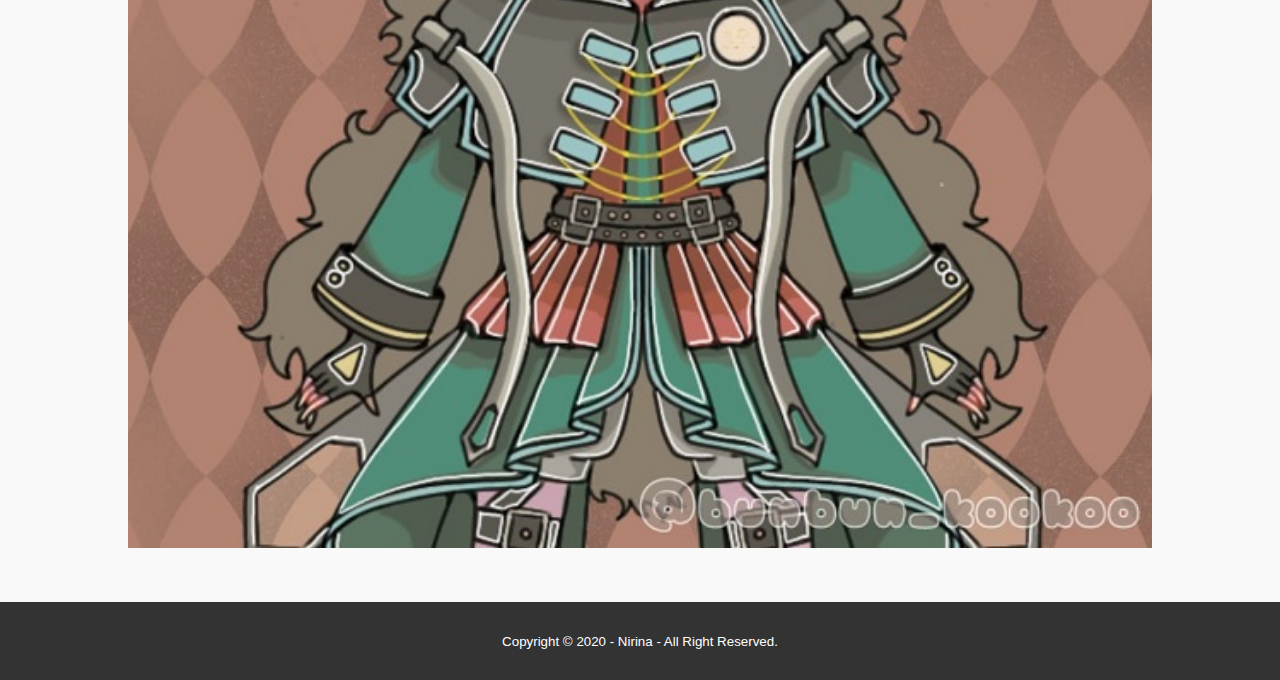
<file: gallery.html>
<!DOCTYPE html>
<html>
<head>
	<meta charset="utf-8">
	<meta name="viewport" content="width=device-width, initial-scale=1">
	<title>Nirina's Website</title>
<link href="style.css" rel="stylesheet">
<link rel="stylesheet" type="text/css" href="https://cdnjs.cloudflare.com/ajax/libs/font-awesome/5.15.3/css/all.min.css">
<script src="https://code.jquery.com/jquery-3.6.0.min.js" integrity="sha256-/xUj+3OJU5yExlq6GSYGSHk7tPXikynS7ogEvDej/m4=" crossorigin="anonymous"></script>	
</head>
<body>

<!--loader-->
<div class="bg-loader">
	<div class="loader"></div>
</div>



<!--header-->
<div class="medsos">
	<div class="container">
		<ul>
			<li><a href="https://web.facebook.com/nirina.naila.98/"><i class="fab fa-facebook"></i></a></li>
			<li><a href="https://www.youtube.com/channel/UCDLc21nDRYwBJJszqig-26Q/featured"><i class="fab fa-youtube"></i></a></li>
			<li><a href="https://www.instagram.com/nirinaassyr/"><i class="fab fa-instagram"></i></a></li>
		</ul>
	</div>
</div>
<header>
	<div class="container">
		<h1><a href="index.html">NIRINA</a></h1>
		<ul>
			<li><a href="index.html">HOME</a></li>
			<li><a href="about.html">ABOUT</a></li>
			<li class="active"><a href="gallery.html">GALLERY</a></li>
			<li><a href="contact.html">CONTACT</a></li>
		</ul>
</div>
</header>

<!--label-->
<section class="label">
	<div class="container">
		<p>Home / Gallery</p>
	</div>
</section>

<!--gallery-->
<section class="gallery">
	<div class="container">
		<h3>GALLERY</h3>
		<img src="1.jpg" width="100%">
		<img src="2.jpg" width="100%">
		<img src="3.jpg" width="100%">
		<img src="4.jpg" width="100%">
		<img src="5.jpg" width="100%">
		<img src="6.jpg" width="100%">
		<img src="7.jpg" width="100%">	
		<img src="8.jpg" width="100%">
		<img src="9.jpg" width="100%">
		<img src="10.jpg" width="100%">
	</div>
</section>

<!--footer-->
<footer>
	<div class="container">
		<small>Copyright © 2020 - Nirina - All Right Reserved.</small>
	</div>
</footer>

<script type="text/javascript">
	$(document).ready(function(){
		$(".bg-loader").hide();
		})
</script>
</body>
</html>
</file>
<file: style.css>
* {
	padding:0;
	margin:0;
	font-family: sans-serif;  
}
a {
	color: inherit;
	text-decoration: none;
}
.medsos {
	padding:5px 0;
	background-color: #DC9687;
}
.medsos ul li {
	display: inline-block;
	color: #fff;
	margin-right: 10px
}
.container {
	width:80%;
	margin:0 auto;
}
.container:after {
	content:'';
	display: block;
	clear: both;
}
header h1 {
	float: left;
	padding: 15px 0;
	color: #DC9687;
}
header ul {
	float: right;
}
header ul li {
	display: inline-block;
}
header	ul li a {
	padding: 25px 20px;
	display:inline-block;
}
header	ul li a:hover {
	background-color: #DC9687;
	color: #fff
}
.active {
	background-color: #DC9687;
	color: #fff
}
.banner {
	height: 60vh;
	background-image: url('banner.jpg');
	background-size: cover;
	position: relative;
	display: flex;
	justify-content: center;
	align-items: center;
}
.banner:after {
	content: '';
	display: block;
	position: absolute;
	top: 0;
	left: 0;
	right: 0;
	bottom: 0;
	background-color: rgba(220, 150, 135, 0.6);
}
.banner h2 {
	color: #fff;
	z-index: 1;
	padding: 20px 25px;
	border: 3px solid #fff;
}
section {
	padding:50px 0;
}
section h3 {
	text-align: center;
	padding: 20px 0;
	color: #DC9687;
	margin-bottom: 20px;
}
.about p {
	color: #666;
	word-spacing: 2px;
	line-height: 25px;
	margin-bottom: 20px;
}
.about tr {
	color: #666;
	word-spacing: 2px;
	line-height: 25px;
	text-align: center;
}
.gallery {
	background-color: #f9f9f9;
}

footer {
	padding: 30px 0;
	background-color: #333;
	color: #fff;
	text-align: center;
}
.bg-loader{
	background-color: #eee;
	position: fixed;
	top: 0;
	left: 0;
	right: 0;
	bottom: 0;
	z-index: 9999;
	display: flex;
	justify-content: center;
	align-items: center;
}
.bg-loader .loader {
	width: 100px;
	height: 100px;
	border: 3px solid #fff;
	border-radius: 50%;
	border-top-color: #DC9687;
	border-right-color: #DC9687;
	border-bottom-color: #DC9687;
	animation: puterin .9s linear infinite;}


.label{
	background-color:#DC9687;
	color: #fff; 
}
@keyframes puterin {
	100% {
		transform: rotate(360deg);
	}
}
.img{
	width: 100%;
	height: auto;

}
.box .col-4 h4{
	margin: 10px 0;
	color: #DC9687;
}
.box .col-4 p{
	color: #DC9687;
}
</file>
